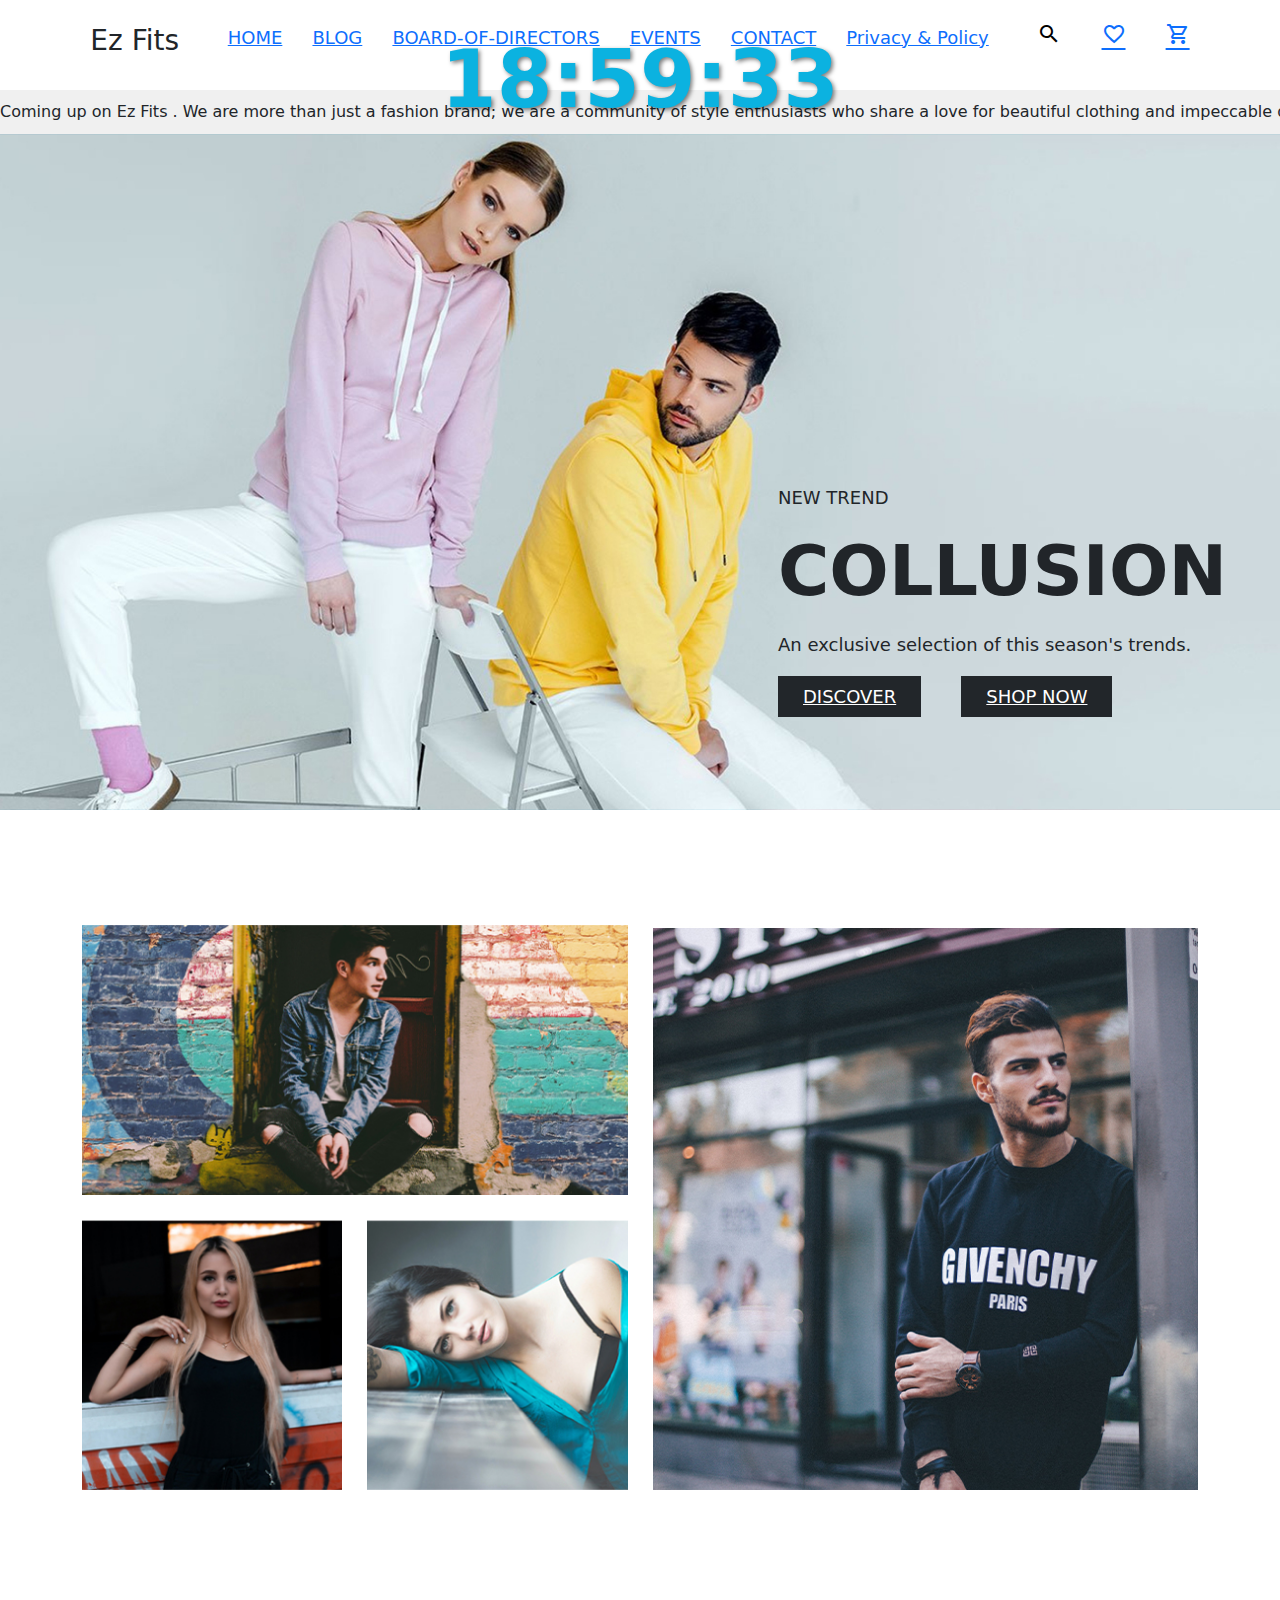
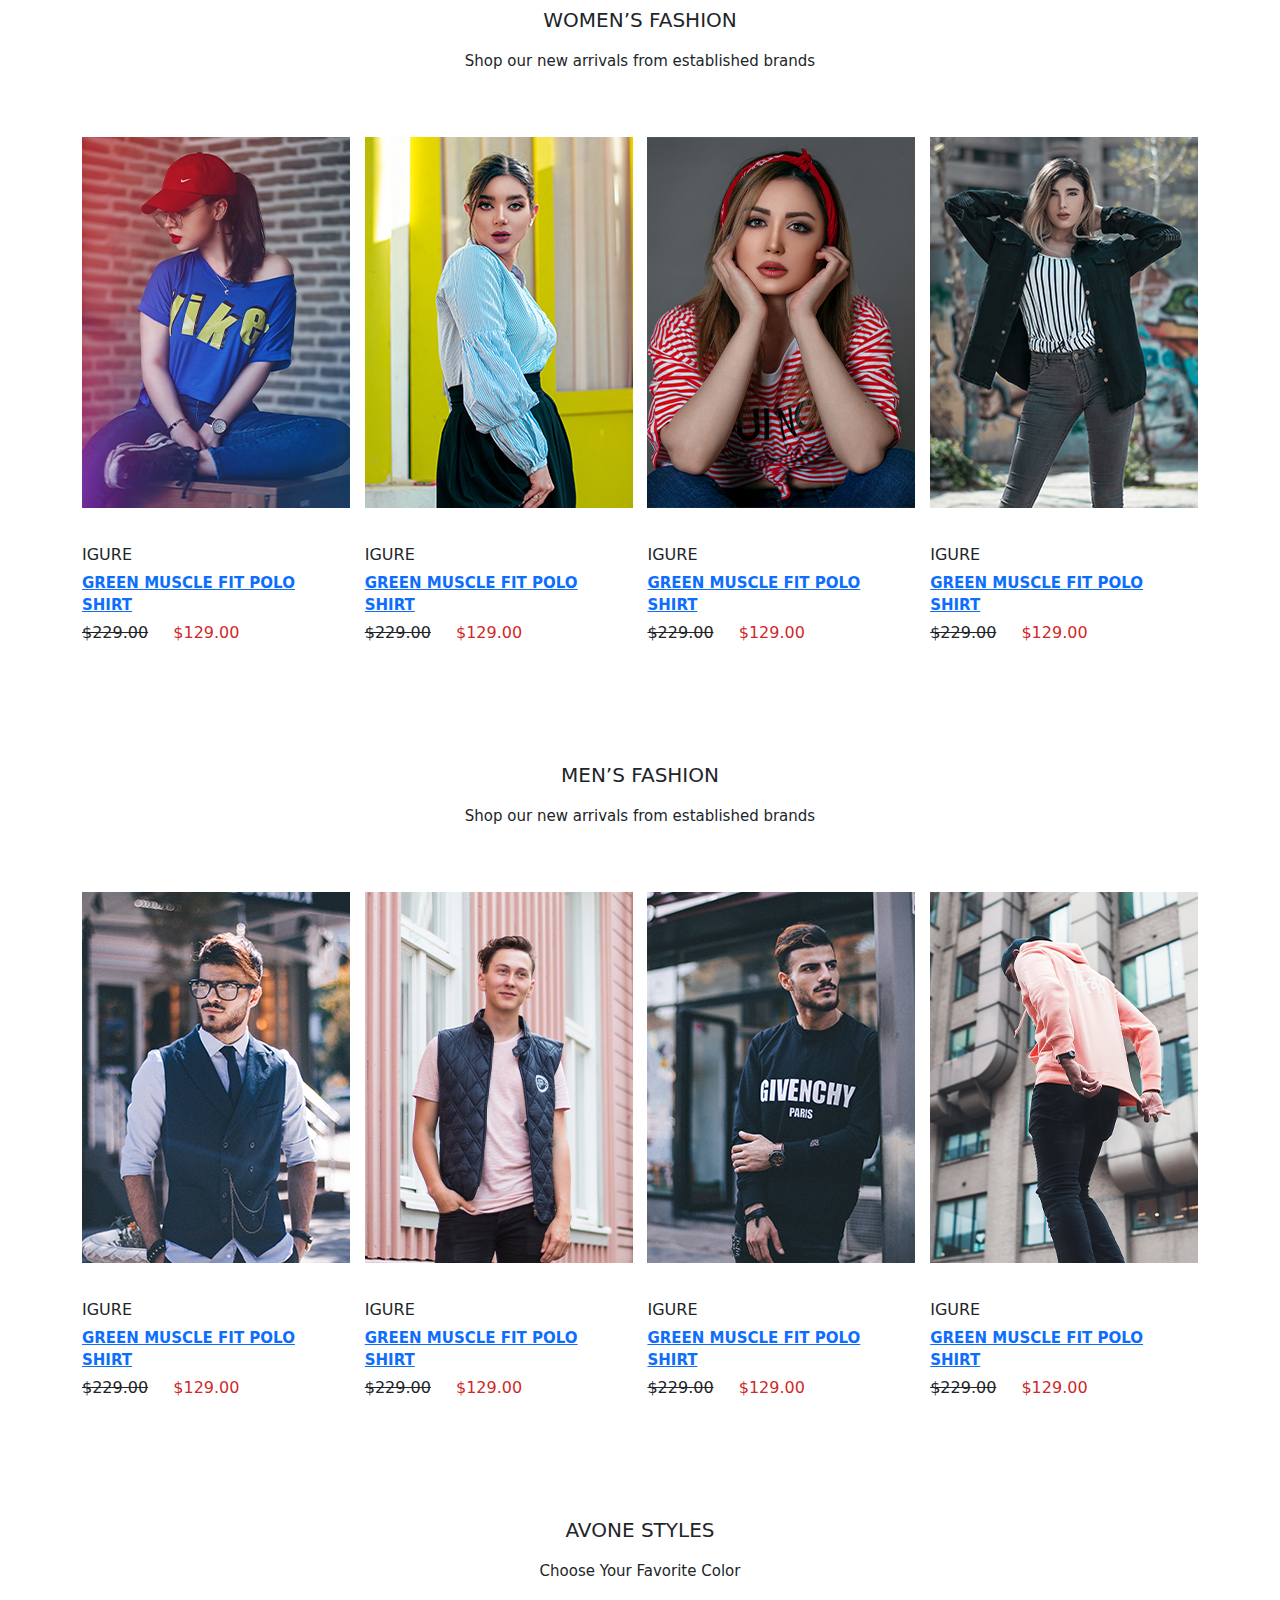
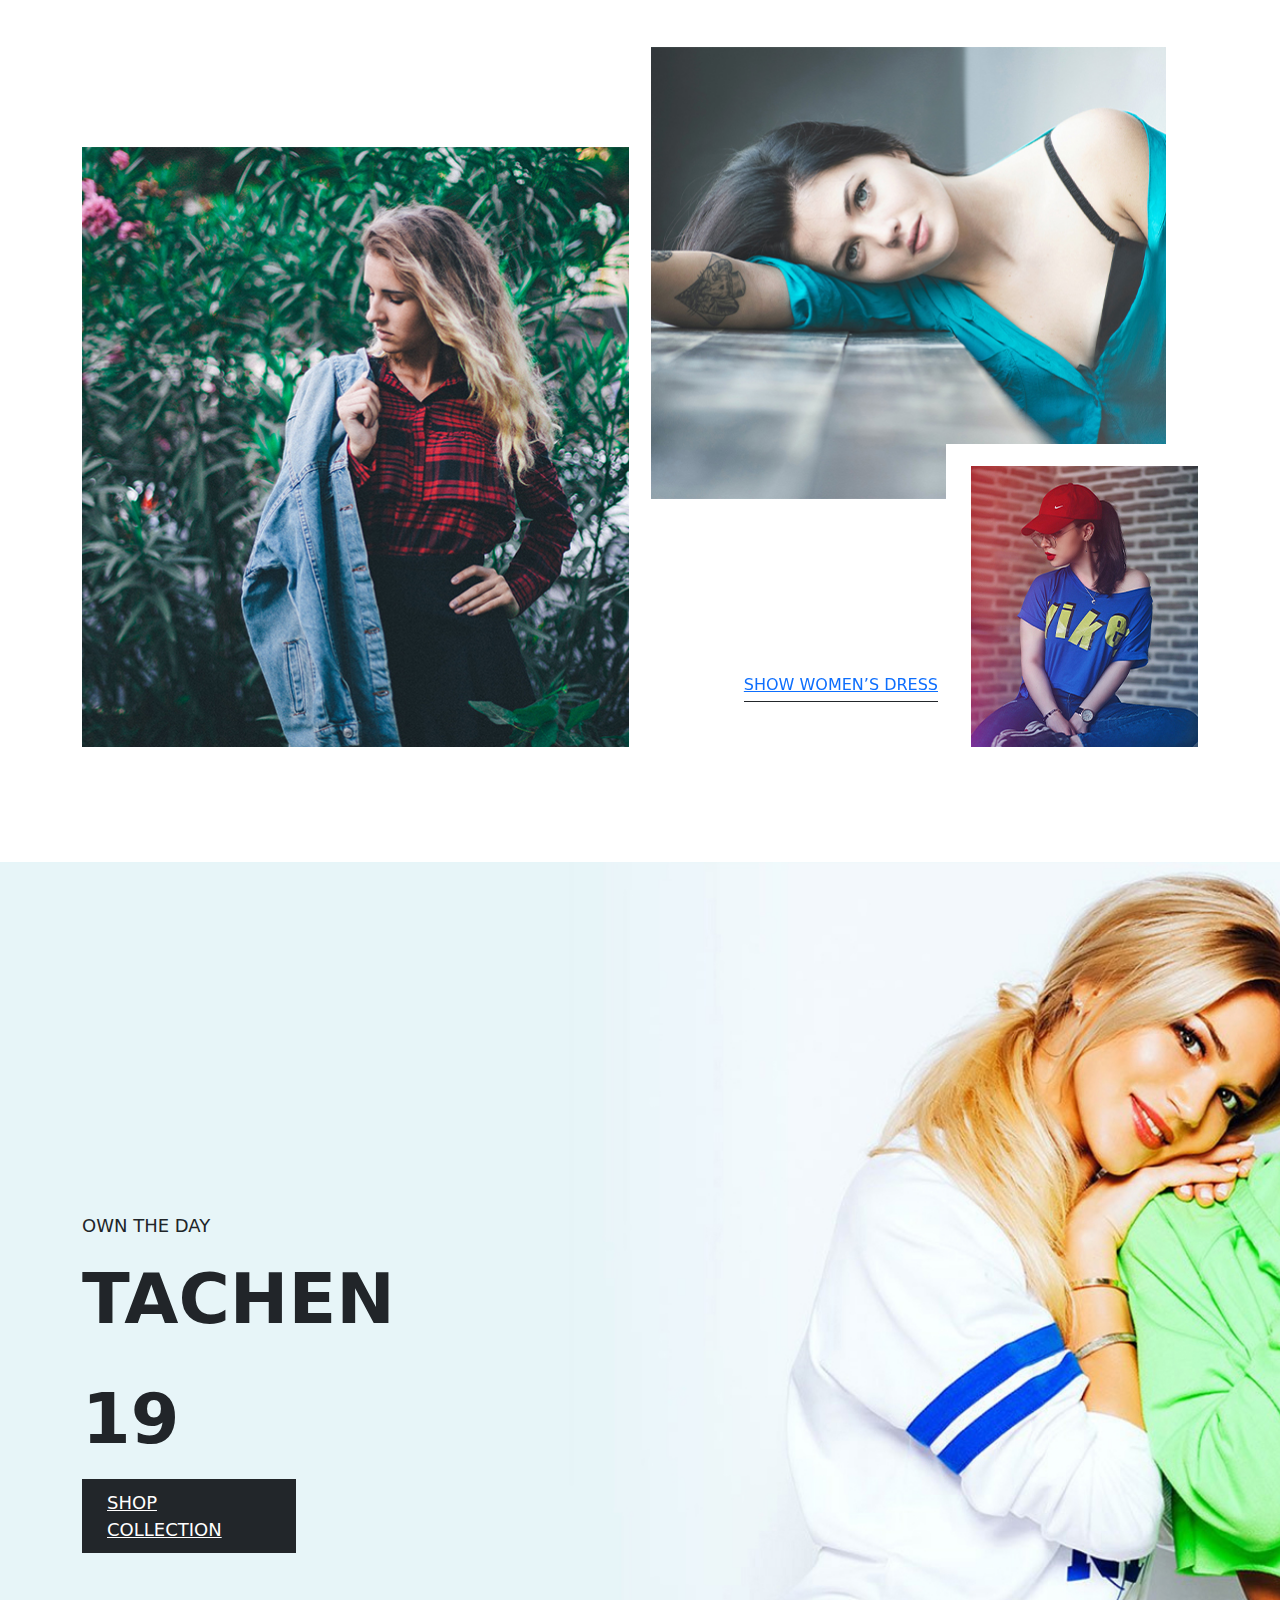
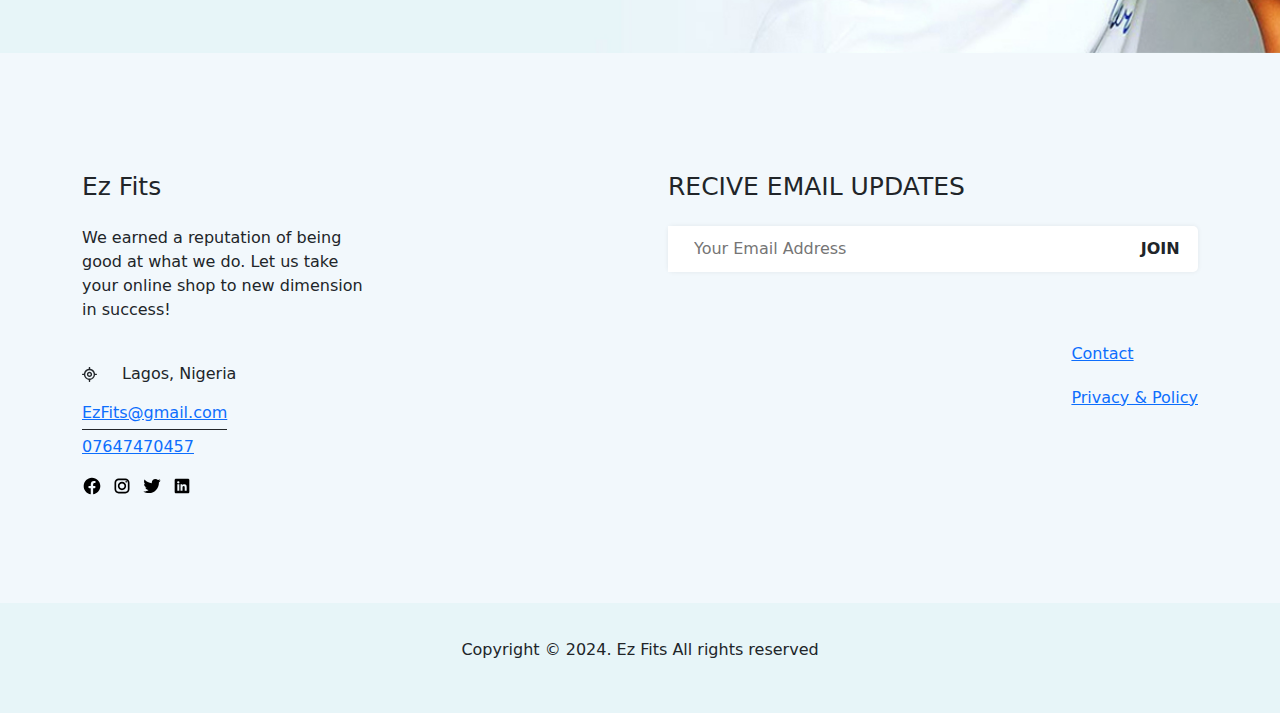
<file: index.html>
<!DOCTYPE html>
<html lang="en">
<head>
    <meta charset="UTF-8">
    <meta http-equiv="X-UA-Compatible" content="IE=edge">
    <meta name="viewport" content="width=device-width, initial-scale=1.0">
    <meta name="discription" content="Эта Website посвященный Design и моде!">
    <meta name="keywords" content="YOUR LOGO, COLLUSION, HOME, SHOP, LOOKBOOK, FEATURES, PAGES, BLOG"> 
    <title>Ez Fits</title>
    <!-- google fonts !-->
    <link rel="preconnect" href="https://fonts.googleapis.com">
    <link rel="preconnect" href="https://fonts.gstatic.com" crossorigin>
    <link href="https://fonts.googleapis.com/css2?family=Poppins:wght@300;400;500;600;700&display=swap" rel="stylesheet">
    <!--Добавляем иконки из google fonts, не забыть прописать в конце ссылки +Outline-->
    <link href="https://fonts.googleapis.com/icon?family=Material+Icons+Outlined"
      rel="stylesheet">
      <!--Подключаем css файл!-->
      <link rel="stylesheet" href="style.css">
      <!--Bootstrap-->
      <link href="https://cdn.jsdelivr.net/npm/bootstrap@5.3.3/dist/css/bootstrap.min.css" rel="stylesheet" integrity="sha384-QWTKZyjpPEjISv5WaRU9OFeRpok6YctnYmDr5pNlyT2bRjXh0JMhjY6hW+ALEwIH" crossorigin="anonymous">
    <script src="script.js" defer></script>
</head>
<body>
    <header>
        <div class="container">
            <div class="header">
                <h1 class="header__title">Ez Fits</h1>
                <nav class="header-nav">
                    <ul>
                        <li class="header-nav__item">
                            <a href="#">HOME</a>
                        </li>
                      
                        <li class="header-nav__item">
                            <a href="blog.html">BLOG</a>
                        </li>
                        <li class="header-nav__item">
                            <a href="board_of_directors.html">BOARD-OF-DIRECTORS</a>
                        </li>
                        <li class="header-nav__item">
                            <a href="events.html">EVENTS</a>
                        </li>
                        <li class="header-nav__item">
                            <a href="contact.html">CONTACT</a>
                        </li>
                        <li class="header-nav__item">
                            <a href="privacy.html">Privacy & Policy</a>
                        </li>
                    </ul>
                </nav>

                <div class="header-user">
                    <ul>
                        <li class="header-user__item">
                            <button class="material-icons-outlined">search</button>
                        </li>
                        <li class="header-user__item">
                            <a href="#" class="material-icons-outlined">favorite_border</a>
                        </li>
                        <li class="header-user__item">
                            <a href="#" class="material-icons-outlined">shopping_cart</a>
                        </li>
                    </ul>
                </div>
            </div>
        </div>
    </header>
    <main>

                <!--Marquese-->
                  <div class="marquee-container">
        <div class="marquee">
            Coming up on Ez Fits . We are more than just a fashion brand; we are a community of style enthusiasts who share a love for beautiful clothing and impeccable design.
        </div>
    </div>
    <!--End of Marquese-->
<!--Clock-->
<div class="clock" id="clock"></div>

<!--Clock-->

        <div class="banner-wrap">
            <div class="container"> 
                <div class="banner">
                    <span class="banner__text">NEW TREND</span>
                    <b class="banner__trend">COLLUSION</b>
                    <span class="banner__text">An exclusive selection of this season's trends.</span>
                    <div class="banner-link-wrap">
                        <a href="#" class="banner__link btn-primary">DISCOVER</a>
                        <a href="#" class="banner__link btn-primary">SHOP NOW</a>
                    </div>
                </div>
            </div>
        </div>
        <div class="section">
            <div class="container">
                <div class="category">
                    <a href="#" class="category__link">
                        <span class="category__name">CATAGORY NAME</span>
                    </a>
                    <a href="#" class="category__link">
                        <span class="category__name">CATAGORY NAME</span>
                    </a>
                    <a href="#" class="category__link">
                        <span class="category__name">CATAGORY NAME</span>
                    </a>
                    <a href="#" class="category__link">
                        <span class="category__name">CATAGORY NAME</span>
                    </a>

                </div>
            </div>
        </div>
        <div class="section">
            <div class="container">
                <h2 class="section__title">WOMEN’S FASHION</h2>
                <p class="section__subtitle">Shop our new arrivals from established brands</p>
                <div class="new-product-wrap">
                    <div class="new-product"> 
                        <img src="./images/Mask_Group_Gerl.jpg" class="new-product__img" alt="#">
                        <span class="new-product__brand">IGURE</span>
                        <a href="#" class="new-product__link">GREEN MUSCLE FIT POLO SHIRT</a>
                        <span class="new-product__price_old">$229.00</span>
                        <span class="new-product__price_new">$129.00</span>
                    </div>
                    <div class="new-product"> 
                        <img src="./images/Mask_Group_Girl1.jpg" class="new-product__img" alt="#">
                        <span class="new-product__brand">IGURE</span>
                        <a href="#" class="new-product__link">GREEN MUSCLE FIT POLO SHIRT</a>
                        <span class="new-product__price_old">$229.00</span>
                        <span class="new-product__price_new">$129.00</span>
                    </div>
                    <div class="new-product"> 
                        <img src="./images/Mask_Group_Girl2.jpg" class="new-product__img" alt="#">
                        <span class="new-product__brand">IGURE</span>
                        <a href="#" class="new-product__link">GREEN MUSCLE FIT POLO SHIRT</a>
                        <span class="new-product__price_old">$229.00</span>
                        <span class="new-product__price_new">$129.00</span>
                    </div>
                    <div class="new-product"> 
                        <img src="./images/Mask_Group_Gerl3.jpg" class="new-product__img" alt="#">
                        <span class="new-product__brand">IGURE</span>
                        <a href="#" class="new-product__link">GREEN MUSCLE FIT POLO SHIRT</a>
                        <span class="new-product__price_old">$229.00</span>
                        <span class="new-product__price_new">$129.00</span>
                    </div>
                </div>
            </div>
        </div>
        <div class="section">
            <div class="container">
                <h2 class="section__title">MEN’S FASHION</h2>
                <p class="section__subtitle">Shop our new arrivals from established brands</p>
                <div class="new-product-wrap">
                    <div class="new-product"> 
                        <img src="./images/men1.jpg" class="new-product__img" alt="#">
                        <span class="new-product__brand">IGURE</span>
                        <a href="#" class="new-product__link">GREEN MUSCLE FIT POLO SHIRT</a>
                        <span class="new-product__price_old">$229.00</span>
                        <span class="new-product__price_new">$129.00</span>
                    </div>
                    <div class="new-product"> 
                        <img src="./images/men2.jpg" class="new-product__img" alt="#">
                        <span class="new-product__brand">IGURE</span>
                        <a href="#" class="new-product__link">GREEN MUSCLE FIT POLO SHIRT</a>
                        <span class="new-product__price_old">$229.00</span>
                        <span class="new-product__price_new">$129.00</span>
                    </div>
                    <div class="new-product"> 
                        <img src="./images/smoll_men4.jpg" class="new-product__img" alt="#">
                        <span class="new-product__brand">IGURE</span>
                        <a href="#" class="new-product__link">GREEN MUSCLE FIT POLO SHIRT</a>
                        <span class="new-product__price_old">$229.00</span>
                        <span class="new-product__price_new">$129.00</span>
                    </div>
                    <div class="new-product"> 
                        <img src="./images/men3.jpg" class="new-product__img" alt="#">
                        <span class="new-product__brand">IGURE</span>
                        <a href="#" class="new-product__link">GREEN MUSCLE FIT POLO SHIRT</a>
                        <span class="new-product__price_old">$229.00</span>
                        <span class="new-product__price_new">$129.00</span>
                    </div>
                </div>
            </div>
        </div>
        <div class="section">
            <div class="container">
                <h2 class="section__title">AVONE STYLES</h2>
                <p class="section__subtitle">Choose Your Favorite Color</p>
                <div class="style">
                    <div class="style-left">
                        
                    </div>
                    <div class="style-right">
                        <a href="#" class="style__link">SHOW WOMEN’S DRESS</a>
                    </div>
                </div>
            </div>
        </div>
        <div class="banner-wrap collection-wrap">
            <div class="container"> 
                <div class="banner collection">
                    <span class="banner__text">OWN THE DAY</span>
                    <b class="banner__trend">TACHEN 19</b>
                    <a href="#" class="banner__link btn-primary">SHOP COLLECTION</a>
                </div>
            </div>
        </div>
    </main>
      <footer>
        <div>
            <div class="footer-main">
                <div class="container">
                    <div class="footer">
                        <div class="footer-left">
                            <h3 class="footer__title">Ez Fits</h3>
                            <p class="footer__text">We earned a reputation of being good at what we do.
                                Let us take your online shop to new dimension in success!</p>
                                <span class="footer__location">Lagos, Nigeria </span>
                                <a href="mailto:kawsarahmed0210@gmail.com" class="footer__email">EzFits@gmail.com</a>
                                <a href="tel:01647470457" class="footer__tel">07647470457</a>
                                <div class="social">
                                    <a href="#" class="social__link"><svg fill="#000000" xmlns="http://www.w3.org/2000/svg"  viewBox="0 0 24 24" width="24px" height="24px">    <path d="M11.666,2.005C6.62,2.17,2.374,6.251,2.025,11.288c-0.369,5.329,3.442,9.832,8.481,10.589V14.65H8.892 c-0.726,0-1.314-0.588-1.314-1.314v0c0-0.726,0.588-1.314,1.314-1.314h1.613v-1.749c0-2.896,1.411-4.167,3.818-4.167 c0.357,0,0.662,0.008,0.921,0.021c0.636,0.031,1.129,0.561,1.129,1.198v0c0,0.663-0.537,1.2-1.2,1.2h-0.442 c-1.022,0-1.379,0.969-1.379,2.061v1.437h1.87c0.591,0,1.043,0.527,0.953,1.111l-0.108,0.701c-0.073,0.47-0.477,0.817-0.953,0.817 h-1.762v7.247C18.235,21.236,22,17.062,22,12C22,6.366,17.341,1.821,11.666,2.005z"/></svg></a>
                                    <a href="#" class="social__link"><svg fill="#000000" xmlns="http://www.w3.org/2000/svg"  viewBox="0 0 24 24" width="24px" height="24px">    <path d="M 8 3 C 5.243 3 3 5.243 3 8 L 3 16 C 3 18.757 5.243 21 8 21 L 16 21 C 18.757 21 21 18.757 21 16 L 21 8 C 21 5.243 18.757 3 16 3 L 8 3 z M 8 5 L 16 5 C 17.654 5 19 6.346 19 8 L 19 16 C 19 17.654 17.654 19 16 19 L 8 19 C 6.346 19 5 17.654 5 16 L 5 8 C 5 6.346 6.346 5 8 5 z M 17 6 A 1 1 0 0 0 16 7 A 1 1 0 0 0 17 8 A 1 1 0 0 0 18 7 A 1 1 0 0 0 17 6 z M 12 7 C 9.243 7 7 9.243 7 12 C 7 14.757 9.243 17 12 17 C 14.757 17 17 14.757 17 12 C 17 9.243 14.757 7 12 7 z M 12 9 C 13.654 9 15 10.346 15 12 C 15 13.654 13.654 15 12 15 C 10.346 15 9 13.654 9 12 C 9 10.346 10.346 9 12 9 z"/></svg></a>
                                    <a href="#" class="social__link"><svg fill="#000000" xmlns="http://www.w3.org/2000/svg"  viewBox="0 0 30 30" width="30px" height="30px">    <path d="M28,6.937c-0.957,0.425-1.985,0.711-3.064,0.84c1.102-0.66,1.947-1.705,2.345-2.951c-1.03,0.611-2.172,1.055-3.388,1.295 c-0.973-1.037-2.359-1.685-3.893-1.685c-2.946,0-5.334,2.389-5.334,5.334c0,0.418,0.048,0.826,0.138,1.215 c-4.433-0.222-8.363-2.346-10.995-5.574C3.351,6.199,3.088,7.115,3.088,8.094c0,1.85,0.941,3.483,2.372,4.439 c-0.874-0.028-1.697-0.268-2.416-0.667c0,0.023,0,0.044,0,0.067c0,2.585,1.838,4.741,4.279,5.23 c-0.447,0.122-0.919,0.187-1.406,0.187c-0.343,0-0.678-0.034-1.003-0.095c0.679,2.119,2.649,3.662,4.983,3.705 c-1.825,1.431-4.125,2.284-6.625,2.284c-0.43,0-0.855-0.025-1.273-0.075c2.361,1.513,5.164,2.396,8.177,2.396 c9.812,0,15.176-8.128,15.176-15.177c0-0.231-0.005-0.461-0.015-0.69C26.38,8.945,27.285,8.006,28,6.937z"/></svg></a>
                                    <a href="#" class="social__link"><svg fill="#000000" xmlns="http://www.w3.org/2000/svg"  viewBox="0 0 30 30" width="30px" height="30px">    <path d="M24,4H6C4.895,4,4,4.895,4,6v18c0,1.105,0.895,2,2,2h18c1.105,0,2-0.895,2-2V6C26,4.895,25.105,4,24,4z M10.954,22h-2.95 v-9.492h2.95V22z M9.449,11.151c-0.951,0-1.72-0.771-1.72-1.72c0-0.949,0.77-1.719,1.72-1.719c0.948,0,1.719,0.771,1.719,1.719 C11.168,10.38,10.397,11.151,9.449,11.151z M22.004,22h-2.948v-4.616c0-1.101-0.02-2.517-1.533-2.517 c-1.535,0-1.771,1.199-1.771,2.437V22h-2.948v-9.492h2.83v1.297h0.04c0.394-0.746,1.356-1.533,2.791-1.533 c2.987,0,3.539,1.966,3.539,4.522V22z"/></svg></a>
                                </div>
                        </div>
                        <div class="footer-right">
                            <h3 class="footer__title">RECIVE EMAIL UPDATES</h3>
                            <form class="footer-form">
                                <input type="email" class="footer-form__input" placeholder="Your Email Address">
                                <button class="footer-form__btn">JOIN</button>
                            </form>
                            <nav class="footer-nav-wrap">
                                <div class="footer-nav"> 
                                      
                                </div>
                                <div class="footer-nav"> 
                                    
                                    <ul>
                                            <li class="footer-nav__item">
                                            <a href="#">Contact</a>
                                        </li>
                                      
                                        <li class="footer-nav__item">
                                            <a href="#">Privacy & Policy</a>
                                        </li>
                                    
                                    </ul>
                                </div>
                            
                            </nav>
                        </div>
                    </div>
                </div>
            </div>
            <div class="footer-copyright">
                <div class="container">
                    <p class="footer-copyright__text">Copyright &#169; 2024. Ez Fits All rights reserved</p>
                </div>
            </div>
        </div>
    </footer>
</body>
</html>
</file>
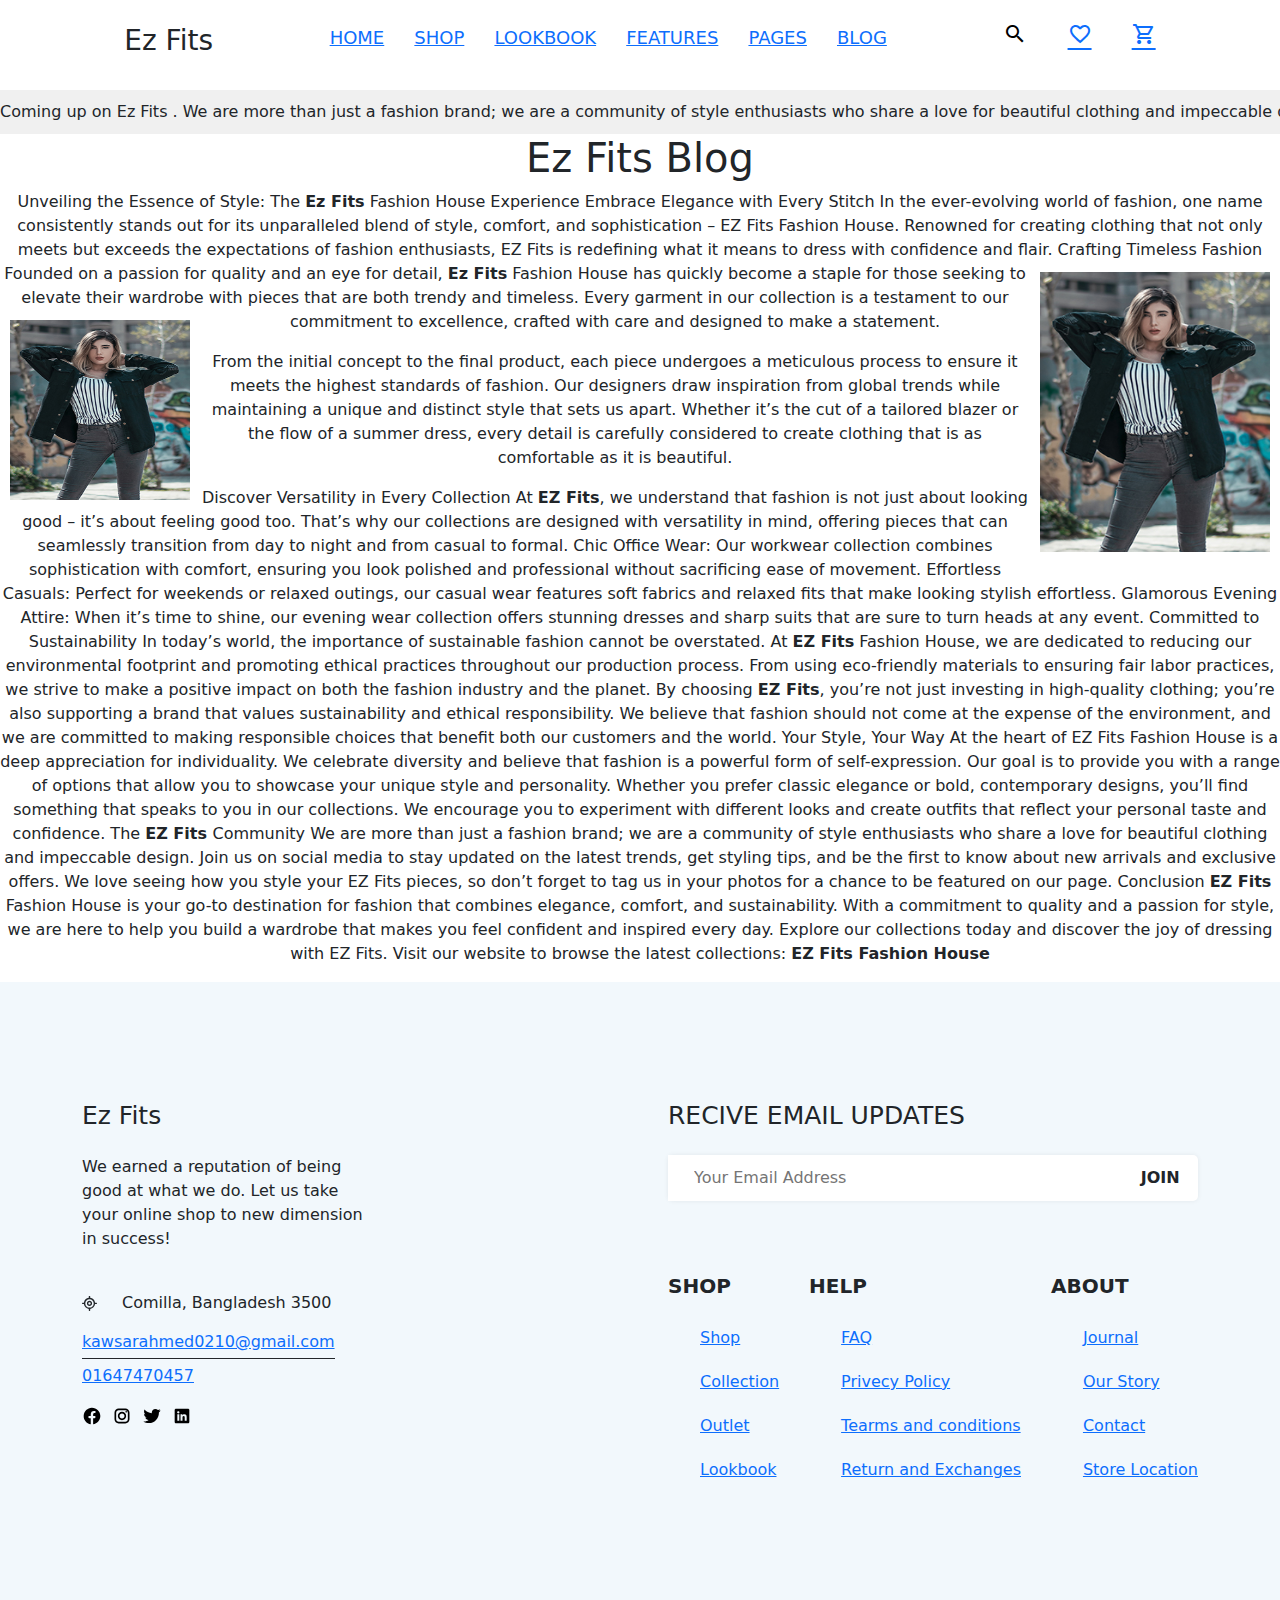
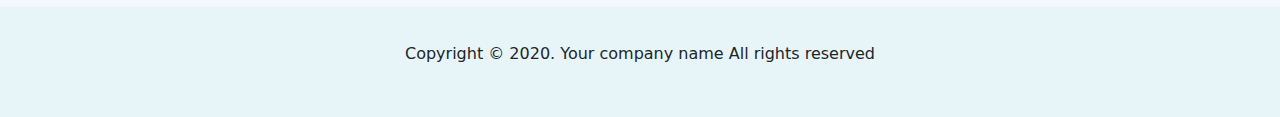
<file: blog.html>
<!DOCTYPE html>
<html lang="en">
<head>
    <meta charset="UTF-8">
    <meta http-equiv="X-UA-Compatible" content="IE=edge">
    <meta name="viewport" content="width=device-width, initial-scale=1.0">
    <meta name="discription" content="Эта Website посвященный Design и моде!">
    <meta name="keywords" content="YOUR LOGO, COLLUSION, HOME, SHOP, LOOKBOOK, FEATURES, PAGES, BLOG"> 
    <title>Blog</title>
    <!--Добавили из google fonts шрифты нужных размеров!-->
    <link rel="preconnect" href="https://fonts.googleapis.com">
    <link rel="preconnect" href="https://fonts.gstatic.com" crossorigin>
    <link href="https://fonts.googleapis.com/css2?family=Poppins:wght@300;400;500;600;700&display=swap" rel="stylesheet">
    <!--Добавляем иконки из google fonts, не забыть прописать в конце ссылки +Outline-->
    <link href="https://fonts.googleapis.com/icon?family=Material+Icons+Outlined"
      rel="stylesheet">
      <!--Подключаем css файл!-->
      <link rel="stylesheet" href="style.css">
        <!--Bootstrap-->
      <link href="https://cdn.jsdelivr.net/npm/bootstrap@5.3.3/dist/css/bootstrap.min.css" rel="stylesheet" integrity="sha384-QWTKZyjpPEjISv5WaRU9OFeRpok6YctnYmDr5pNlyT2bRjXh0JMhjY6hW+ALEwIH" crossorigin="anonymous">
</head>
<body>
 
    <header>
        <div class="container">
            <div class="header">
                <h1 class="header__title">Ez Fits </h1>
                <nav class="header-nav">
                    <ul>
                        <li class="header-nav__item">
                            <a href="index.html">HOME</a>
                        </li>
                        <li class="header-nav__item">
                            <a href="#">SHOP</a>
                        </li>
                        <li class="header-nav__item">
                            <a href="#">LOOKBOOK</a>
                        </li>
                        <li class="header-nav__item">
                            <a href="#">FEATURES</a>
                        </li>
                        <li class="header-nav__item">
                            <a href="#">PAGES</a>
                        </li>
                        <li class="header-nav__item">
                            <a href="#">BLOG</a>
                        </li>
                    </ul>
                </nav>
                <div class="header-user">
                    <ul>
                        <li class="header-user__item">
                            <button class="material-icons-outlined">search</button>
                        </li>
                        <li class="header-user__item">
                            <a href="#" class="material-icons-outlined">favorite_border</a>
                        </li>
                        <li class="header-user__item">
                            <a href="#" class="material-icons-outlined">shopping_cart</a>
                        </li>
                    </ul>
                </div>
            </div>
        </div>
    </header>
    
                <!--Marquese-->
                  <div class="marquee-container">
        <div class="marquee">
            Coming up on Ez Fits . We are more than just a fashion brand; we are a community of style enthusiasts who share a love for beautiful clothing and impeccable design.
        </div>
    </div>
    <!--End of Marquese-->
    <main>
        <h1 class="text-center m-10">Ez Fits Blog</h1>
   
<p class="text-center p-10">Unveiling the Essence of Style: 
    The <strong>Ez Fits</strong> Fashion House Experience
Embrace Elegance with Every Stitch
In the ever-evolving world of fashion, one name consistently stands out for its unparalleled blend of style, comfort, and sophistication – EZ Fits Fashion House. Renowned for creating clothing that not only meets but exceeds the expectations of fashion enthusiasts, EZ Fits is redefining what it means to dress with confidence and flair.
    <img src="./images/Mask_Group_Gerl3.jpg" width="250" height="300" class="blogimg1 image-fluid"  alt="img">
      Crafting Timeless Fashion
Founded on a passion for quality and an eye for detail, <strong>Ez Fits</strong>  Fashion House has quickly become a staple for those seeking to elevate their wardrobe with pieces that are both trendy and timeless. Every garment in our collection is a testament to our commitment to excellence, crafted with care and designed to make a statement.

    <img src="./images/Mask_Group_Gerl3.jpg" alt="img" width="200" height="200" class="blogimg2   image-fluid   " 
     
    >  
    </p>
    <p class="text-center p-10">
From the initial concept to the final product, each piece undergoes a meticulous process to ensure it meets the highest standards of fashion. Our designers draw inspiration from global trends while maintaining a unique and distinct style that sets us apart. Whether it’s the cut of a tailored blazer or the flow of a summer dress, every detail is carefully considered to create clothing that is as comfortable as it is beautiful.

      </p>

      <p class="text-center p-10">
        Discover Versatility in Every Collection
At <strong>EZ Fits</strong>, we understand that fashion is not just about looking good – it’s about feeling good too. That’s why our collections are designed with versatility in mind, offering pieces that can seamlessly transition from day to night and from casual to formal.

Chic Office Wear: Our workwear collection combines sophistication with comfort, ensuring you look polished and professional without sacrificing ease of movement.
Effortless Casuals: Perfect for weekends or relaxed outings, our casual wear features soft fabrics and relaxed fits that make looking stylish effortless.
Glamorous Evening Attire: When it’s time to shine, our evening wear collection offers stunning dresses and sharp suits that are sure to turn heads at any event.
Committed to Sustainability
In today’s world, the importance of sustainable fashion cannot be overstated. At <strong>EZ Fits</strong> Fashion House, we are dedicated to reducing our environmental footprint and promoting ethical practices throughout our production process. From using eco-friendly materials to ensuring fair labor practices, we strive to make a positive impact on both the fashion industry and the planet.

By choosing <strong>EZ Fits</strong>, you’re not just investing in high-quality clothing; you’re also supporting a brand that values sustainability and ethical responsibility. We believe that fashion should not come at the expense of the environment, and we are committed to making responsible choices that benefit both our customers and the world.

Your Style, Your Way
At the heart of EZ Fits Fashion House is a deep appreciation for individuality. We celebrate diversity and believe that fashion is a powerful form of self-expression. Our goal is to provide you with a range of options that allow you to showcase your unique style and personality.

Whether you prefer classic elegance or bold, contemporary designs, you’ll find something that speaks to you in our collections. We encourage you to experiment with different looks and create outfits that reflect your personal taste and confidence.

The <strong>EZ Fits </strong> Community
We are more than just a fashion brand; we are a community of style enthusiasts who share a love for beautiful clothing and impeccable design. Join us on social media to stay updated on the latest trends, get styling tips, and be the first to know about new arrivals and exclusive offers. We love seeing how you style your EZ Fits pieces, so don’t forget to tag us in your photos for a chance to be featured on our page.

Conclusion
<strong>EZ Fits </strong>Fashion House is your go-to destination for fashion that combines elegance, comfort, and sustainability. With a commitment to quality and a passion for style, we are here to help you build a wardrobe that makes you feel confident and inspired every day. Explore our collections today and discover the joy of dressing with EZ Fits.

Visit our website to browse the latest collections: <strong>EZ Fits Fashion House</strong>
      </p>

 
    

    </main>
    <footer>
        <div>
            <div class="footer-main">
                <div class="container">
                    <div class="footer">
                        <div class="footer-left">
                            <h3 class="footer__title">Ez Fits</h3>
                            <p class="footer__text">We earned a reputation of being good at what we do.
                                Let us take your online shop to new dimension in success!</p>
                                <span class="footer__location">Comilla, Bangladesh 3500</span>
                                <a href="mailto:kawsarahmed0210@gmail.com" class="footer__email">kawsarahmed0210@gmail.com</a>
                                <a href="tel:01647470457" class="footer__tel">01647470457</a>
                                <div class="social">
                                    <a href="#" class="social__link"><svg fill="#000000" xmlns="http://www.w3.org/2000/svg"  viewBox="0 0 24 24" width="24px" height="24px">    <path d="M11.666,2.005C6.62,2.17,2.374,6.251,2.025,11.288c-0.369,5.329,3.442,9.832,8.481,10.589V14.65H8.892 c-0.726,0-1.314-0.588-1.314-1.314v0c0-0.726,0.588-1.314,1.314-1.314h1.613v-1.749c0-2.896,1.411-4.167,3.818-4.167 c0.357,0,0.662,0.008,0.921,0.021c0.636,0.031,1.129,0.561,1.129,1.198v0c0,0.663-0.537,1.2-1.2,1.2h-0.442 c-1.022,0-1.379,0.969-1.379,2.061v1.437h1.87c0.591,0,1.043,0.527,0.953,1.111l-0.108,0.701c-0.073,0.47-0.477,0.817-0.953,0.817 h-1.762v7.247C18.235,21.236,22,17.062,22,12C22,6.366,17.341,1.821,11.666,2.005z"/></svg></a>
                                    <a href="#" class="social__link"><svg fill="#000000" xmlns="http://www.w3.org/2000/svg"  viewBox="0 0 24 24" width="24px" height="24px">    <path d="M 8 3 C 5.243 3 3 5.243 3 8 L 3 16 C 3 18.757 5.243 21 8 21 L 16 21 C 18.757 21 21 18.757 21 16 L 21 8 C 21 5.243 18.757 3 16 3 L 8 3 z M 8 5 L 16 5 C 17.654 5 19 6.346 19 8 L 19 16 C 19 17.654 17.654 19 16 19 L 8 19 C 6.346 19 5 17.654 5 16 L 5 8 C 5 6.346 6.346 5 8 5 z M 17 6 A 1 1 0 0 0 16 7 A 1 1 0 0 0 17 8 A 1 1 0 0 0 18 7 A 1 1 0 0 0 17 6 z M 12 7 C 9.243 7 7 9.243 7 12 C 7 14.757 9.243 17 12 17 C 14.757 17 17 14.757 17 12 C 17 9.243 14.757 7 12 7 z M 12 9 C 13.654 9 15 10.346 15 12 C 15 13.654 13.654 15 12 15 C 10.346 15 9 13.654 9 12 C 9 10.346 10.346 9 12 9 z"/></svg></a>
                                    <a href="#" class="social__link"><svg fill="#000000" xmlns="http://www.w3.org/2000/svg"  viewBox="0 0 30 30" width="30px" height="30px">    <path d="M28,6.937c-0.957,0.425-1.985,0.711-3.064,0.84c1.102-0.66,1.947-1.705,2.345-2.951c-1.03,0.611-2.172,1.055-3.388,1.295 c-0.973-1.037-2.359-1.685-3.893-1.685c-2.946,0-5.334,2.389-5.334,5.334c0,0.418,0.048,0.826,0.138,1.215 c-4.433-0.222-8.363-2.346-10.995-5.574C3.351,6.199,3.088,7.115,3.088,8.094c0,1.85,0.941,3.483,2.372,4.439 c-0.874-0.028-1.697-0.268-2.416-0.667c0,0.023,0,0.044,0,0.067c0,2.585,1.838,4.741,4.279,5.23 c-0.447,0.122-0.919,0.187-1.406,0.187c-0.343,0-0.678-0.034-1.003-0.095c0.679,2.119,2.649,3.662,4.983,3.705 c-1.825,1.431-4.125,2.284-6.625,2.284c-0.43,0-0.855-0.025-1.273-0.075c2.361,1.513,5.164,2.396,8.177,2.396 c9.812,0,15.176-8.128,15.176-15.177c0-0.231-0.005-0.461-0.015-0.69C26.38,8.945,27.285,8.006,28,6.937z"/></svg></a>
                                    <a href="#" class="social__link"><svg fill="#000000" xmlns="http://www.w3.org/2000/svg"  viewBox="0 0 30 30" width="30px" height="30px">    <path d="M24,4H6C4.895,4,4,4.895,4,6v18c0,1.105,0.895,2,2,2h18c1.105,0,2-0.895,2-2V6C26,4.895,25.105,4,24,4z M10.954,22h-2.95 v-9.492h2.95V22z M9.449,11.151c-0.951,0-1.72-0.771-1.72-1.72c0-0.949,0.77-1.719,1.72-1.719c0.948,0,1.719,0.771,1.719,1.719 C11.168,10.38,10.397,11.151,9.449,11.151z M22.004,22h-2.948v-4.616c0-1.101-0.02-2.517-1.533-2.517 c-1.535,0-1.771,1.199-1.771,2.437V22h-2.948v-9.492h2.83v1.297h0.04c0.394-0.746,1.356-1.533,2.791-1.533 c2.987,0,3.539,1.966,3.539,4.522V22z"/></svg></a>
                                </div>
                        </div>
                        <div class="footer-right">
                            <h3 class="footer__title">RECIVE EMAIL UPDATES</h3>
                            <form class="footer-form">
                                <input type="email" class="footer-form__input" placeholder="Your Email Address">
                                <button class="footer-form__btn">JOIN</button>
                            </form>
                            <nav class="footer-nav-wrap">
                                <div class="footer-nav"> 
                                        <h4 class="footer-nav__title">SHOP</h4>
                                    <ul>
                                        <li class="footer-nav__item">
                                            <a href="#">Shop</a>
                                        </li>
                                        <li class="footer-nav__item">
                                            <a href="#">Collection</a>
                                        </li>
                                        <li class="footer-nav__item">
                                            <a href="#">Outlet</a>
                                        </li>
                                        <li class="footer-nav__item">
                                            <a href="#">Lookbook</a>
                                        </li>
                                    </ul>
                                </div>
                                <div class="footer-nav"> 
                                    <h4 class="footer-nav__title">HELP</h4>
                                    <ul>
                                        <li class="footer-nav__item">
                                            <a href="#">FAQ</a>
                                        </li>
                                        <li class="footer-nav__item">
                                            <a href="#">Privecy Policy</a>
                                        </li>
                                        <li class="footer-nav__item">
                                            <a href="#">Tearms and conditions</a>
                                        </li>
                                        <li class="footer-nav__item">
                                            <a href="#">Return and Exchanges</a>
                                        </li>
                                    </ul>
                                </div>
                                <div class="footer-nav"> 
                                    <h4 class="footer-nav__title">ABOUT</h4>
                                    <ul>
                                        <li class="footer-nav__item">
                                            <a href="#">Journal</a>
                                        </li>
                                        <li class="footer-nav__item">
                                            <a href="#">Our Story</a>
                                        </li>
                                        <li class="footer-nav__item">
                                            <a href="#">Contact</a>
                                        </li>
                                        <li class="footer-nav__item">
                                            <a href="#">Store Location</a>
                                        </li>
                                    </ul>
                                </div>
                            </nav>
                        </div>
                    </div>
                </div>
            </div>
            <div class="footer-copyright">
                <div class="container">
                    <p class="footer-copyright__text">Copyright &#169; 2020. Your company name  All rights reserved</p>
                </div>
            </div>
        </div>
    </footer>
</body>
</html>
</file>
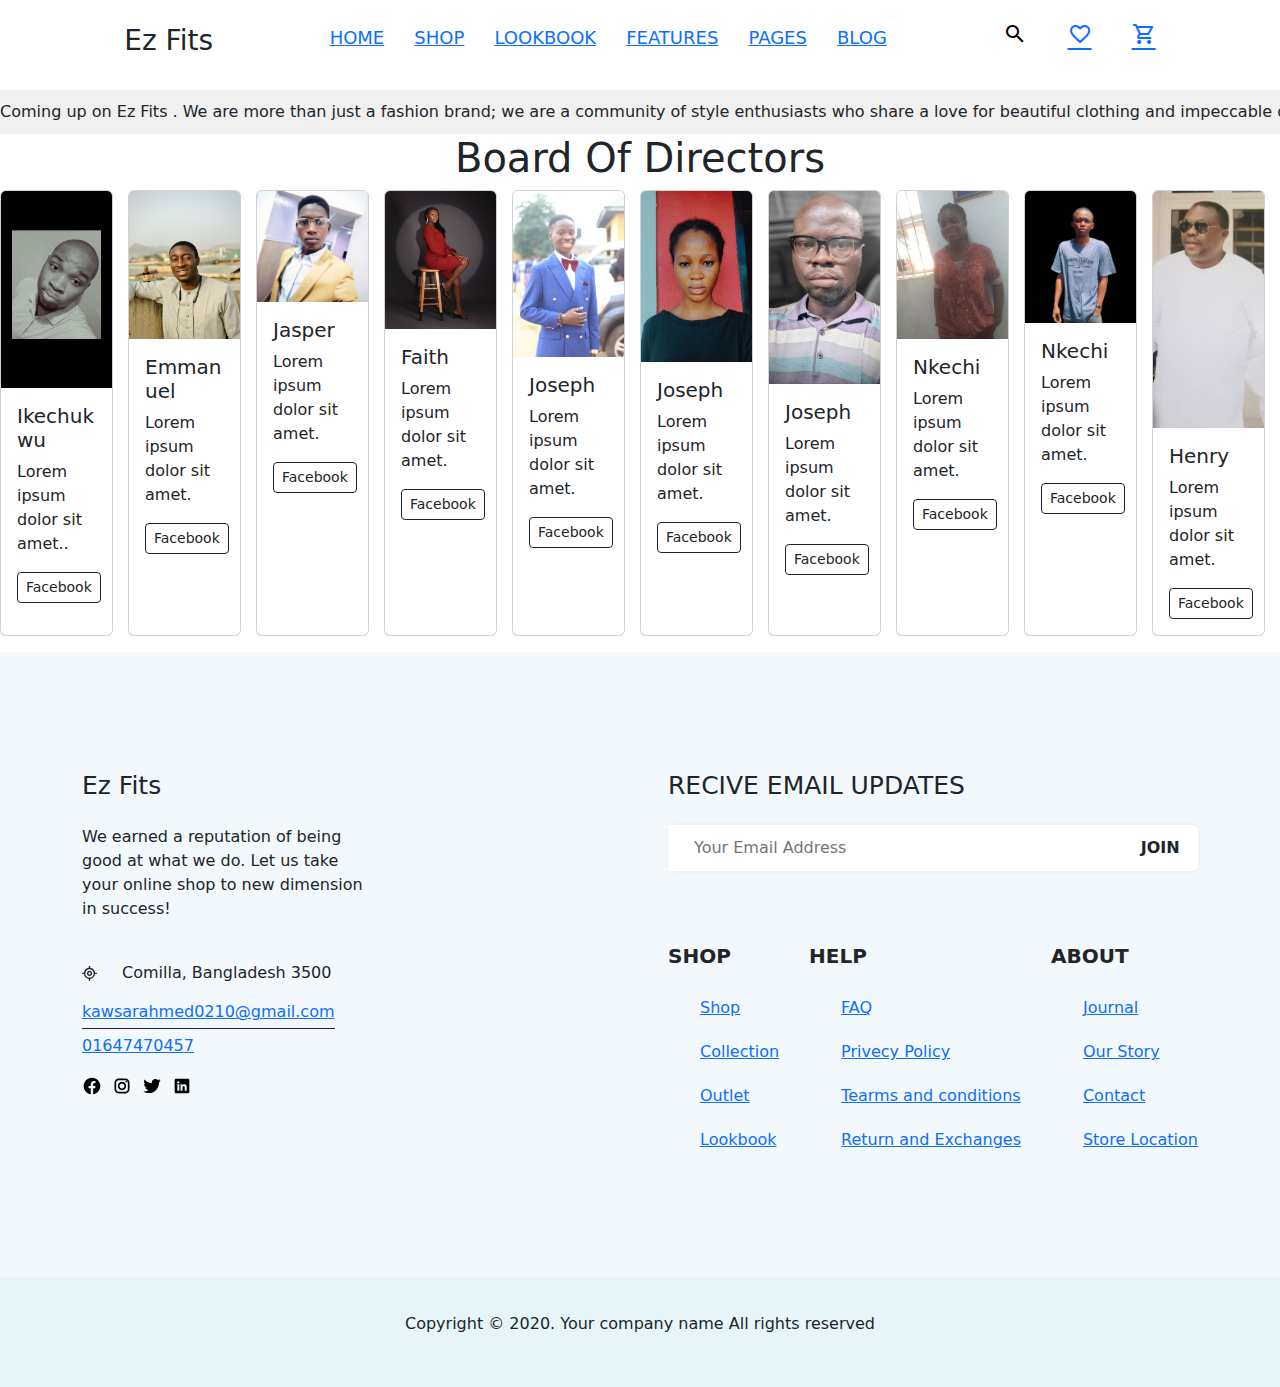
<file: board_of_directors.html>
<!DOCTYPE html>
<html lang="en">
<head>
    <meta charset="UTF-8">
    <meta http-equiv="X-UA-Compatible" content="IE=edge">
    <meta name="viewport" content="width=device-width, initial-scale=1.0">
    <meta name="discription" content="Эта Website посвященный Design и моде!">
    <meta name="keywords" content="YOUR LOGO, COLLUSION, HOME, SHOP, LOOKBOOK, FEATURES, PAGES, BLOG"> 
    <title>BOARD-OF-DIRECTORS</title>
    <!--Добавили из google fonts шрифты нужных размеров!-->
    <link rel="preconnect" href="https://fonts.googleapis.com">
    <link rel="preconnect" href="https://fonts.gstatic.com" crossorigin>
    <link href="https://fonts.googleapis.com/css2?family=Poppins:wght@300;400;500;600;700&display=swap" rel="stylesheet">
    <!--Добавляем иконки из google fonts, не забыть прописать в конце ссылки +Outline-->
    <link href="https://fonts.googleapis.com/icon?family=Material+Icons+Outlined"
      rel="stylesheet">
      <!--Подключаем css файл!-->
      <link rel="stylesheet" href="style.css">
        <!--Bootstrap-->
      <link href="https://cdn.jsdelivr.net/npm/bootstrap@5.3.3/dist/css/bootstrap.min.css" rel="stylesheet" integrity="sha384-QWTKZyjpPEjISv5WaRU9OFeRpok6YctnYmDr5pNlyT2bRjXh0JMhjY6hW+ALEwIH" crossorigin="anonymous">
</head>
<body>
 
    <header>
        <div class="container">
            <div class="header">
                <h1 class="header__title">Ez Fits</h1>
                <nav class="header-nav">
                    <ul>
                        <li class="header-nav__item">
                            <a href="index.html">HOME</a>
                        </li>
                        <li class="header-nav__item">
                            <a href="#">SHOP</a>
                        </li>
                        <li class="header-nav__item">
                            <a href="#">LOOKBOOK</a>
                        </li>
                        <li class="header-nav__item">
                            <a href="#">FEATURES</a>
                        </li>
                        <li class="header-nav__item">
                            <a href="#">PAGES</a>
                        </li>
                        <li class="header-nav__item">
                            <a href="#">BLOG</a>
                        </li>
                    </ul>
                </nav>
                <div class="header-user">
                    <ul>
                        <li class="header-user__item">
                            <button class="material-icons-outlined">search</button>
                        </li>
                        <li class="header-user__item">
                            <a href="#" class="material-icons-outlined">favorite_border</a>
                        </li>
                        <li class="header-user__item">
                            <a href="#" class="material-icons-outlined">shopping_cart</a>
                        </li>
                    </ul>
                </div>
            </div>
        </div>
    </header>
    
                <!--Marquese-->
                  <div class="marquee-container">
        <div class="marquee">
            Coming up on Ez Fits . We are more than just a fashion brand; we are a community of style enthusiasts who share a love for beautiful clothing and impeccable design.
        </div>
    </div>
    <!--End of Marquese-->
    <main>
        <h1 class="text-center m-10">Board Of Directors</h1>
    <div class="row mx-10 my-10 ">



      <div class="col-12 d-flex mx-10 my-10  ">
    <div class="card mb-3  " style="width: 18rem;">
  <img src="images/ezfits_board_of_directors/ez5.jpeg" class="card-img-top" alt="...">
  <div class="card-body">
    <h5 class="card-title">Ikechukwu</h5>
    <p class="card-text">Lorem ipsum dolor sit amet..</p>
    <a href="#" class="btn btn-outline-dark btn-sm">Facebook</a>
  </div>

</div>&nbsp;&nbsp;&nbsp;
<!--End of card1-->
<div class="card mb-3 " style="width: 18rem;">
  <img src="images/ezfits_board_of_directors/ez4.jpeg" class="card-img-top" alt="...">
  <div class="card-body">
    <h5 class="card-title">Emmanuel</h5>
    <p class="card-text">Lorem ipsum dolor sit amet.</p>
    <a href="#" class="btn btn-outline-dark btn-sm">Facebook</a>
  </div>
</div>&nbsp;&nbsp;&nbsp;
<!--End of card2-->
<div class="card mb-3 " style="width: 18rem;">
  <img src="images/ezfits_board_of_directors/ez1.jpeg" class="card-img-top" alt="...">
  <div class="card-body">
    <h5 class="card-title">Jasper</h5>
    <p class="card-text">Lorem ipsum dolor sit amet.</p>
    <a href="#" class="btn btn-outline-dark btn-sm">Facebook</a>
  </div>
</div>&nbsp;&nbsp;&nbsp;
<!--End of card3-->
<div class="card mb-3 " style="width: 18rem;">
  <img src="images/ezfits_board_of_directors/ez2.jpeg" class="card-img-top" alt="...">
  <div class="card-body">
    <h5 class="card-title">Faith</h5>
    <p class="card-text">Lorem ipsum dolor sit amet.</p>
    <a href="#" class="btn btn-outline-dark btn-sm">Facebook</a>
  </div>
 
</div>&nbsp;&nbsp;&nbsp;
 <!--End of card4-->
<div class="card mb-3 " style="width: 18rem;">
  <img src="images/ezfits_board_of_directors/ez3.jpeg" class="card-img-top" alt="...">
  <div class="card-body">
    <h5 class="card-title">Joseph</h5>
    <p class="card-text">Lorem ipsum dolor sit amet.</p>
    <a href="#" class="btn btn-outline-dark btn-sm">Facebook</a>
  </div>
</div>&nbsp;&nbsp;&nbsp;
 <!--End of card5-->
<div class="card mb-3 " style="width: 18rem;">
  <img src="images/ezfits_board_of_directors/ez13.jpeg" class="card-img-top" alt="...">
  <div class="card-body">
    <h5 class="card-title">Joseph</h5>
    <p class="card-text">Lorem ipsum dolor sit amet.</p>
    <a href="#" class="btn btn-outline-dark btn-sm">Facebook</a>
  </div>
</div>&nbsp;&nbsp;&nbsp;
 <!--End of card6-->
<div class="card mb-3 " style="width: 18rem;">
  <img src="images/ezfits_board_of_directors/ez12.jpeg" class="card-img-top" alt="...">
  <div class="card-body">
    <h5 class="card-title">Joseph</h5>
    <p class="card-text">Lorem ipsum dolor sit amet.</p>
    <a href="#" class="btn btn-outline-dark btn-sm">Facebook</a>
  </div>
</div>&nbsp;&nbsp;&nbsp;
 <!--End of card7-->
<div class="card mb-3 " style="width: 18rem;">
  <img src="images/ezfits_board_of_directors/ez9.jpeg" class="card-img-top" alt="...">
  <div class="card-body">
    <h5 class="card-title">Nkechi</h5>
    <p class="card-text">Lorem ipsum dolor sit amet.</p>
    <a href="#" class="btn btn-outline-dark btn-sm">Facebook</a>
  </div>
</div>&nbsp;&nbsp;&nbsp;
<div class="card mb-3 " style="width: 18rem;">
  <img src="images/ezfits_board_of_directors/ez11.jpeg" class="card-img-top" alt="...">
  <div class="card-body">
    <h5 class="card-title">Nkechi</h5>
    <p class="card-text">Lorem ipsum dolor sit amet.</p>
    <a href="#" class="btn btn-outline-dark btn-sm">Facebook</a>
  </div>
</div>&nbsp;&nbsp;&nbsp;
<div class="card mb-3 " style="width: 18rem;">
  <img src="images/ezfits_board_of_directors/big.jpeg" class="card-img-top" alt="...">
  <div class="card-body">
    <h5 class="card-title">Henry</h5>
    <p class="card-text">Lorem ipsum dolor sit amet.</p>
    <a href="#" class="btn btn-outline-dark btn-sm">Facebook</a>
  </div>
</div>&nbsp;&nbsp;&nbsp;
 <!--End of card8-->
  </div>

    </div>

    </main>
    <footer>
        <div>
            <div class="footer-main">
                <div class="container">
                    <div class="footer">
                        <div class="footer-left">
                            <h3 class="footer__title">Ez Fits</h3>
                            <p class="footer__text">We earned a reputation of being good at what we do.
                                Let us take your online shop to new dimension in success!</p>
                                <span class="footer__location">Comilla, Bangladesh 3500</span>
                                <a href="mailto:kawsarahmed0210@gmail.com" class="footer__email">kawsarahmed0210@gmail.com</a>
                                <a href="tel:01647470457" class="footer__tel">01647470457</a>
                                <div class="social">
                                    <a href="#" class="social__link"><svg fill="#000000" xmlns="http://www.w3.org/2000/svg"  viewBox="0 0 24 24" width="24px" height="24px">    <path d="M11.666,2.005C6.62,2.17,2.374,6.251,2.025,11.288c-0.369,5.329,3.442,9.832,8.481,10.589V14.65H8.892 c-0.726,0-1.314-0.588-1.314-1.314v0c0-0.726,0.588-1.314,1.314-1.314h1.613v-1.749c0-2.896,1.411-4.167,3.818-4.167 c0.357,0,0.662,0.008,0.921,0.021c0.636,0.031,1.129,0.561,1.129,1.198v0c0,0.663-0.537,1.2-1.2,1.2h-0.442 c-1.022,0-1.379,0.969-1.379,2.061v1.437h1.87c0.591,0,1.043,0.527,0.953,1.111l-0.108,0.701c-0.073,0.47-0.477,0.817-0.953,0.817 h-1.762v7.247C18.235,21.236,22,17.062,22,12C22,6.366,17.341,1.821,11.666,2.005z"/></svg></a>
                                    <a href="#" class="social__link"><svg fill="#000000" xmlns="http://www.w3.org/2000/svg"  viewBox="0 0 24 24" width="24px" height="24px">    <path d="M 8 3 C 5.243 3 3 5.243 3 8 L 3 16 C 3 18.757 5.243 21 8 21 L 16 21 C 18.757 21 21 18.757 21 16 L 21 8 C 21 5.243 18.757 3 16 3 L 8 3 z M 8 5 L 16 5 C 17.654 5 19 6.346 19 8 L 19 16 C 19 17.654 17.654 19 16 19 L 8 19 C 6.346 19 5 17.654 5 16 L 5 8 C 5 6.346 6.346 5 8 5 z M 17 6 A 1 1 0 0 0 16 7 A 1 1 0 0 0 17 8 A 1 1 0 0 0 18 7 A 1 1 0 0 0 17 6 z M 12 7 C 9.243 7 7 9.243 7 12 C 7 14.757 9.243 17 12 17 C 14.757 17 17 14.757 17 12 C 17 9.243 14.757 7 12 7 z M 12 9 C 13.654 9 15 10.346 15 12 C 15 13.654 13.654 15 12 15 C 10.346 15 9 13.654 9 12 C 9 10.346 10.346 9 12 9 z"/></svg></a>
                                    <a href="#" class="social__link"><svg fill="#000000" xmlns="http://www.w3.org/2000/svg"  viewBox="0 0 30 30" width="30px" height="30px">    <path d="M28,6.937c-0.957,0.425-1.985,0.711-3.064,0.84c1.102-0.66,1.947-1.705,2.345-2.951c-1.03,0.611-2.172,1.055-3.388,1.295 c-0.973-1.037-2.359-1.685-3.893-1.685c-2.946,0-5.334,2.389-5.334,5.334c0,0.418,0.048,0.826,0.138,1.215 c-4.433-0.222-8.363-2.346-10.995-5.574C3.351,6.199,3.088,7.115,3.088,8.094c0,1.85,0.941,3.483,2.372,4.439 c-0.874-0.028-1.697-0.268-2.416-0.667c0,0.023,0,0.044,0,0.067c0,2.585,1.838,4.741,4.279,5.23 c-0.447,0.122-0.919,0.187-1.406,0.187c-0.343,0-0.678-0.034-1.003-0.095c0.679,2.119,2.649,3.662,4.983,3.705 c-1.825,1.431-4.125,2.284-6.625,2.284c-0.43,0-0.855-0.025-1.273-0.075c2.361,1.513,5.164,2.396,8.177,2.396 c9.812,0,15.176-8.128,15.176-15.177c0-0.231-0.005-0.461-0.015-0.69C26.38,8.945,27.285,8.006,28,6.937z"/></svg></a>
                                    <a href="#" class="social__link"><svg fill="#000000" xmlns="http://www.w3.org/2000/svg"  viewBox="0 0 30 30" width="30px" height="30px">    <path d="M24,4H6C4.895,4,4,4.895,4,6v18c0,1.105,0.895,2,2,2h18c1.105,0,2-0.895,2-2V6C26,4.895,25.105,4,24,4z M10.954,22h-2.95 v-9.492h2.95V22z M9.449,11.151c-0.951,0-1.72-0.771-1.72-1.72c0-0.949,0.77-1.719,1.72-1.719c0.948,0,1.719,0.771,1.719,1.719 C11.168,10.38,10.397,11.151,9.449,11.151z M22.004,22h-2.948v-4.616c0-1.101-0.02-2.517-1.533-2.517 c-1.535,0-1.771,1.199-1.771,2.437V22h-2.948v-9.492h2.83v1.297h0.04c0.394-0.746,1.356-1.533,2.791-1.533 c2.987,0,3.539,1.966,3.539,4.522V22z"/></svg></a>
                                </div>
                        </div>
                        <div class="footer-right">
                            <h3 class="footer__title">RECIVE EMAIL UPDATES</h3>
                            <form class="footer-form">
                                <input type="email" class="footer-form__input" placeholder="Your Email Address">
                                <button class="footer-form__btn">JOIN</button>
                            </form>
                            <nav class="footer-nav-wrap">
                                <div class="footer-nav"> 
                                        <h4 class="footer-nav__title">SHOP</h4>
                                    <ul>
                                        <li class="footer-nav__item">
                                            <a href="#">Shop</a>
                                        </li>
                                        <li class="footer-nav__item">
                                            <a href="#">Collection</a>
                                        </li>
                                        <li class="footer-nav__item">
                                            <a href="#">Outlet</a>
                                        </li>
                                        <li class="footer-nav__item">
                                            <a href="#">Lookbook</a>
                                        </li>
                                    </ul>
                                </div>
                                <div class="footer-nav"> 
                                    <h4 class="footer-nav__title">HELP</h4>
                                    <ul>
                                        <li class="footer-nav__item">
                                            <a href="#">FAQ</a>
                                        </li>
                                        <li class="footer-nav__item">
                                            <a href="#">Privecy Policy</a>
                                        </li>
                                        <li class="footer-nav__item">
                                            <a href="#">Tearms and conditions</a>
                                        </li>
                                        <li class="footer-nav__item">
                                            <a href="#">Return and Exchanges</a>
                                        </li>
                                    </ul>
                                </div>
                                <div class="footer-nav"> 
                                    <h4 class="footer-nav__title">ABOUT</h4>
                                    <ul>
                                        <li class="footer-nav__item">
                                            <a href="#">Journal</a>
                                        </li>
                                        <li class="footer-nav__item">
                                            <a href="#">Our Story</a>
                                        </li>
                                        <li class="footer-nav__item">
                                            <a href="#">Contact</a>
                                        </li>
                                        <li class="footer-nav__item">
                                            <a href="#">Store Location</a>
                                        </li>
                                    </ul>
                                </div>
                            </nav>
                        </div>
                    </div>
                </div>
            </div>
            <div class="footer-copyright">
                <div class="container">
                    <p class="footer-copyright__text">Copyright &#169; 2020. Your company name  All rights reserved</p>
                </div>
            </div>
        </div>
    </footer>
</body>
</html>
</file>
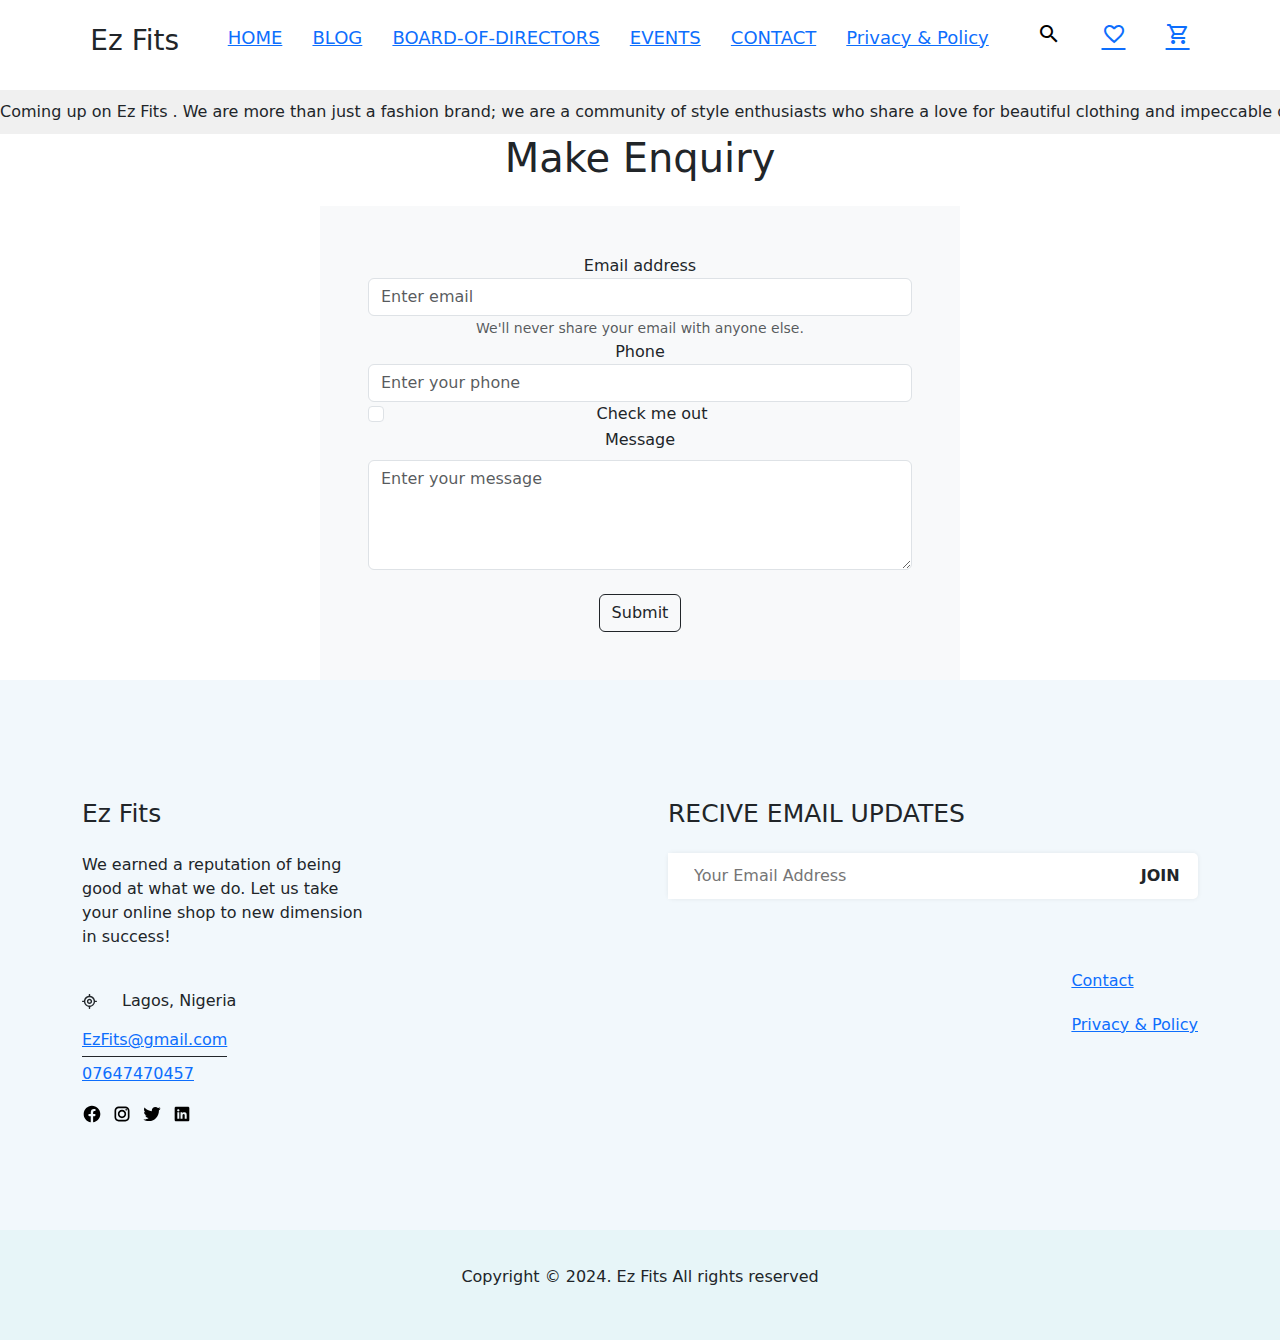
<file: contact.html>
<!DOCTYPE html>
<html lang="en">
<head>
    <meta charset="UTF-8">
    <meta http-equiv="X-UA-Compatible" content="IE=edge">
    <meta name="viewport" content="width=device-width, initial-scale=1.0">
    <meta name="discription" content="Эта Website посвященный Design и моде!">
    <meta name="keywords" content="YOUR LOGO, COLLUSION, HOME, SHOP, LOOKBOOK, FEATURES, PAGES, BLOG"> 
    <title>Blog</title>
    <!--Добавили из google fonts шрифты нужных размеров!-->
    <link rel="preconnect" href="https://fonts.googleapis.com">
    <link rel="preconnect" href="https://fonts.gstatic.com" crossorigin>
    <link href="https://fonts.googleapis.com/css2?family=Poppins:wght@300;400;500;600;700&display=swap" rel="stylesheet">
    <!--Добавляем иконки из google fonts, не забыть прописать в конце ссылки +Outline-->
    <link href="https://fonts.googleapis.com/icon?family=Material+Icons+Outlined"
      rel="stylesheet">
      <!--Подключаем css файл!-->
      <link rel="stylesheet" href="style.css">
        <!--Bootstrap-->
      <link href="https://cdn.jsdelivr.net/npm/bootstrap@5.3.3/dist/css/bootstrap.min.css" rel="stylesheet" integrity="sha384-QWTKZyjpPEjISv5WaRU9OFeRpok6YctnYmDr5pNlyT2bRjXh0JMhjY6hW+ALEwIH" crossorigin="anonymous">
</head>
<body>
 
     <header>
        <div class="container">
            <div class="header">
                <h1 class="header__title">Ez Fits</h1>
                <nav class="header-nav">
                    <ul>
                        <li class="header-nav__item">
                            <a href="index.html">HOME</a>
                        </li>
                      
                        <li class="header-nav__item">
                            <a href="blog.html">BLOG</a>
                        </li>
                        <li class="header-nav__item">
                            <a href="board_of_directors.html">BOARD-OF-DIRECTORS</a>
                        </li>
                        <li class="header-nav__item">
                            <a href="events.html">EVENTS</a>
                        </li>
                        <li class="header-nav__item">
                            <a href="contact.html">CONTACT</a>
                        </li>
                        <li class="header-nav__item">
                            <a href="privacy.html">Privacy & Policy</a>
                        </li>
                    </ul>
                </nav>

                <div class="header-user">
                    <ul>
                        <li class="header-user__item">
                            <button class="material-icons-outlined">search</button>
                        </li>
                        <li class="header-user__item">
                            <a href="#" class="material-icons-outlined">favorite_border</a>
                        </li>
                        <li class="header-user__item">
                            <a href="#" class="material-icons-outlined">shopping_cart</a>
                        </li>
                    </ul>
                </div>
            </div>
        </div>
    </header>
    
                <!--Marquese-->
                  <div class="marquee-container">
        <div class="marquee">
            Coming up on Ez Fits . We are more than just a fashion brand; we are a community of style enthusiasts who share a love for beautiful clothing and impeccable design.
        </div>
    </div>
    <!--End of Marquese-->
    <main>
        <h1 class="text-center m-10">Make Enquiry</h1>
   <!--Contact form-->
<form action="index.html" method="post" class="contact-form text-center mt-4 bg-light p-5">
  <div class="form-group">
    <label for="exampleInputEmail1">Email address</label>
    <input type="email" class="form-control" id="exampleInputEmail1" name="email"    aria-describedby="emailHelp" placeholder="Enter email">
    <small id="emailHelp" class="form-text text-muted">We'll never share your email with anyone else.</small>
  </div>
  <div class="form-group">
    <label for="exampleInputPhone1">Phone</label>
    <input type="phone" class="form-control" name="phone"     id="exampleInputPhone1" placeholder="Enter your phone">
  </div>
  <div class="form-group form-check">
    <input type="checkbox" class="form-check-input" name="check"    id="exampleCheck1">
    <label class="form-check-label" for="exampleCheck1">Check me out</label>
  </div>
  <div  class="form-group ">
    <label class="form-label" for="textAreaExample1">Message</label>
  <textarea class="form-control" id="textAreaExample1" name="message"     placeholder="Enter your message"      rows="4"></textarea>
  
</div>
  <button type="submit" class="btn btn-outline-dark mt-4">Submit</button>
</form>
 <!--Contact form end-->
    

    </main>
    <footer>
        <div>
            <div class="footer-main">
                <div class="container">
                    <div class="footer">
                        <div class="footer-left">
                            <h3 class="footer__title">Ez Fits</h3>
                            <p class="footer__text">We earned a reputation of being good at what we do.
                                Let us take your online shop to new dimension in success!</p>
                                <span class="footer__location">Lagos, Nigeria </span>
                                <a href="mailto:kawsarahmed0210@gmail.com" class="footer__email">EzFits@gmail.com</a>
                                <a href="tel:01647470457" class="footer__tel">07647470457</a>
                                <div class="social">
                                    <a href="#" class="social__link"><svg fill="#000000" xmlns="http://www.w3.org/2000/svg"  viewBox="0 0 24 24" width="24px" height="24px">    <path d="M11.666,2.005C6.62,2.17,2.374,6.251,2.025,11.288c-0.369,5.329,3.442,9.832,8.481,10.589V14.65H8.892 c-0.726,0-1.314-0.588-1.314-1.314v0c0-0.726,0.588-1.314,1.314-1.314h1.613v-1.749c0-2.896,1.411-4.167,3.818-4.167 c0.357,0,0.662,0.008,0.921,0.021c0.636,0.031,1.129,0.561,1.129,1.198v0c0,0.663-0.537,1.2-1.2,1.2h-0.442 c-1.022,0-1.379,0.969-1.379,2.061v1.437h1.87c0.591,0,1.043,0.527,0.953,1.111l-0.108,0.701c-0.073,0.47-0.477,0.817-0.953,0.817 h-1.762v7.247C18.235,21.236,22,17.062,22,12C22,6.366,17.341,1.821,11.666,2.005z"/></svg></a>
                                    <a href="#" class="social__link"><svg fill="#000000" xmlns="http://www.w3.org/2000/svg"  viewBox="0 0 24 24" width="24px" height="24px">    <path d="M 8 3 C 5.243 3 3 5.243 3 8 L 3 16 C 3 18.757 5.243 21 8 21 L 16 21 C 18.757 21 21 18.757 21 16 L 21 8 C 21 5.243 18.757 3 16 3 L 8 3 z M 8 5 L 16 5 C 17.654 5 19 6.346 19 8 L 19 16 C 19 17.654 17.654 19 16 19 L 8 19 C 6.346 19 5 17.654 5 16 L 5 8 C 5 6.346 6.346 5 8 5 z M 17 6 A 1 1 0 0 0 16 7 A 1 1 0 0 0 17 8 A 1 1 0 0 0 18 7 A 1 1 0 0 0 17 6 z M 12 7 C 9.243 7 7 9.243 7 12 C 7 14.757 9.243 17 12 17 C 14.757 17 17 14.757 17 12 C 17 9.243 14.757 7 12 7 z M 12 9 C 13.654 9 15 10.346 15 12 C 15 13.654 13.654 15 12 15 C 10.346 15 9 13.654 9 12 C 9 10.346 10.346 9 12 9 z"/></svg></a>
                                    <a href="#" class="social__link"><svg fill="#000000" xmlns="http://www.w3.org/2000/svg"  viewBox="0 0 30 30" width="30px" height="30px">    <path d="M28,6.937c-0.957,0.425-1.985,0.711-3.064,0.84c1.102-0.66,1.947-1.705,2.345-2.951c-1.03,0.611-2.172,1.055-3.388,1.295 c-0.973-1.037-2.359-1.685-3.893-1.685c-2.946,0-5.334,2.389-5.334,5.334c0,0.418,0.048,0.826,0.138,1.215 c-4.433-0.222-8.363-2.346-10.995-5.574C3.351,6.199,3.088,7.115,3.088,8.094c0,1.85,0.941,3.483,2.372,4.439 c-0.874-0.028-1.697-0.268-2.416-0.667c0,0.023,0,0.044,0,0.067c0,2.585,1.838,4.741,4.279,5.23 c-0.447,0.122-0.919,0.187-1.406,0.187c-0.343,0-0.678-0.034-1.003-0.095c0.679,2.119,2.649,3.662,4.983,3.705 c-1.825,1.431-4.125,2.284-6.625,2.284c-0.43,0-0.855-0.025-1.273-0.075c2.361,1.513,5.164,2.396,8.177,2.396 c9.812,0,15.176-8.128,15.176-15.177c0-0.231-0.005-0.461-0.015-0.69C26.38,8.945,27.285,8.006,28,6.937z"/></svg></a>
                                    <a href="#" class="social__link"><svg fill="#000000" xmlns="http://www.w3.org/2000/svg"  viewBox="0 0 30 30" width="30px" height="30px">    <path d="M24,4H6C4.895,4,4,4.895,4,6v18c0,1.105,0.895,2,2,2h18c1.105,0,2-0.895,2-2V6C26,4.895,25.105,4,24,4z M10.954,22h-2.95 v-9.492h2.95V22z M9.449,11.151c-0.951,0-1.72-0.771-1.72-1.72c0-0.949,0.77-1.719,1.72-1.719c0.948,0,1.719,0.771,1.719,1.719 C11.168,10.38,10.397,11.151,9.449,11.151z M22.004,22h-2.948v-4.616c0-1.101-0.02-2.517-1.533-2.517 c-1.535,0-1.771,1.199-1.771,2.437V22h-2.948v-9.492h2.83v1.297h0.04c0.394-0.746,1.356-1.533,2.791-1.533 c2.987,0,3.539,1.966,3.539,4.522V22z"/></svg></a>
                                </div>
                        </div>
                        <div class="footer-right">
                            <h3 class="footer__title">RECIVE EMAIL UPDATES</h3>
                            <form class="footer-form">
                                <input type="email" class="footer-form__input" placeholder="Your Email Address">
                                <button class="footer-form__btn">JOIN</button>
                            </form>
                            <nav class="footer-nav-wrap">
                                <div class="footer-nav"> 
                                      
                                </div>
                                <div class="footer-nav"> 
                                    
                                    <ul>
                                            <li class="footer-nav__item">
                                            <a href="#">Contact</a>
                                        </li>
                                      
                                        <li class="footer-nav__item">
                                            <a href="#">Privacy & Policy</a>
                                        </li>
                                    
                                    </ul>
                                </div>
                            
                            </nav>
                        </div>
                    </div>
                </div>
            </div>
            <div class="footer-copyright">
                <div class="container">
                    <p class="footer-copyright__text">Copyright &#169; 2024. Ez Fits All rights reserved</p>
                </div>
            </div>
        </div>
    </footer>
</body>
</html>
</file>
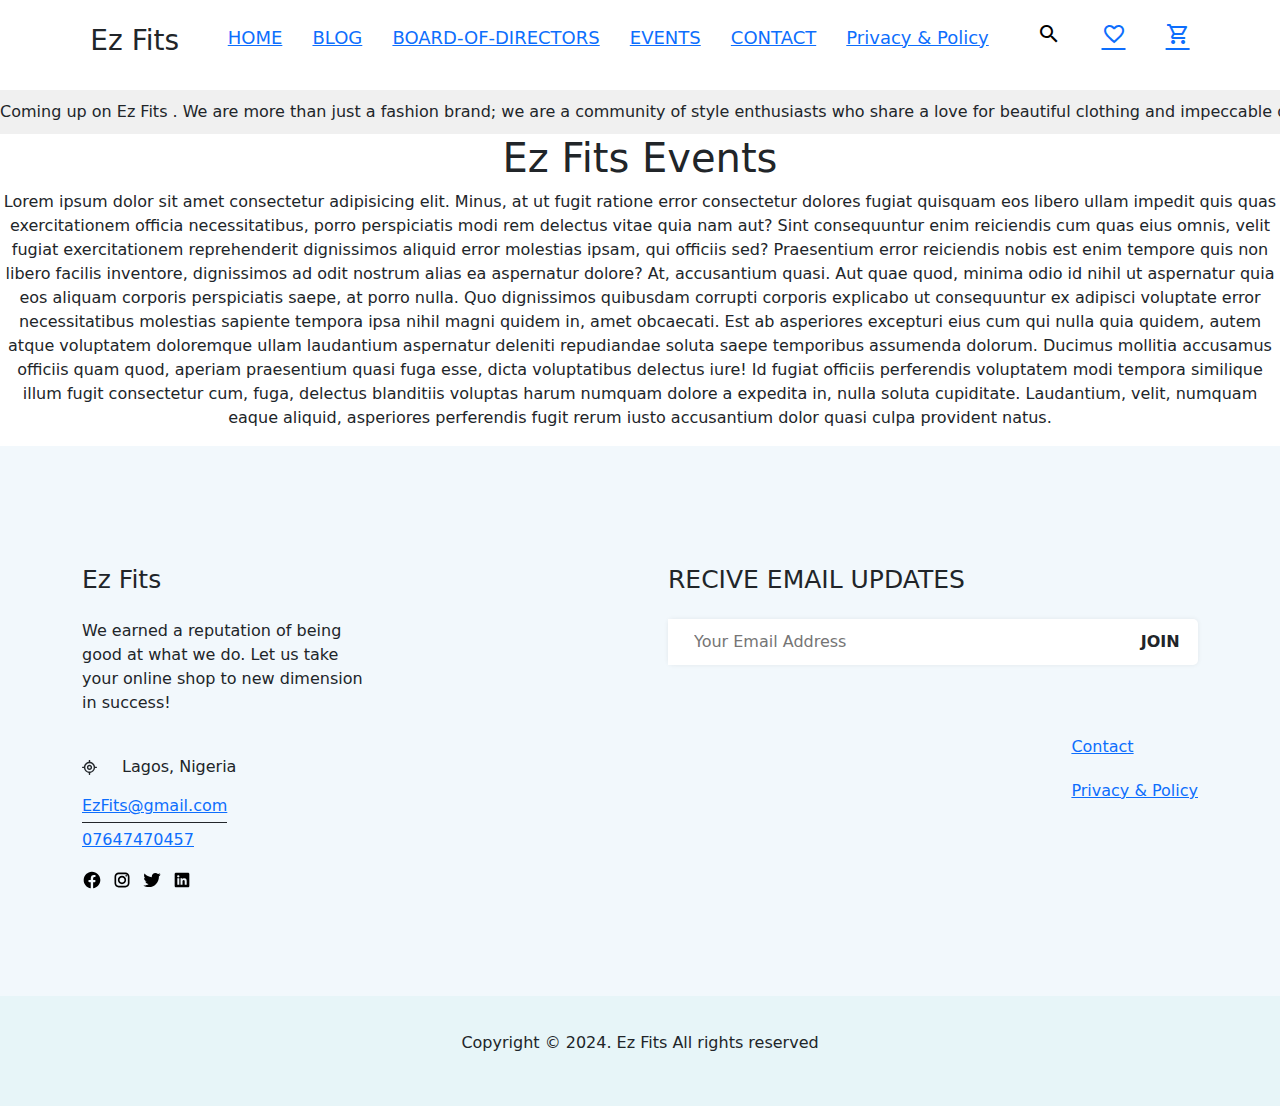
<file: events.html>
<!DOCTYPE html>
<html lang="en">
<head>
    <meta charset="UTF-8">
    <meta http-equiv="X-UA-Compatible" content="IE=edge">
    <meta name="viewport" content="width=device-width, initial-scale=1.0">
    <meta name="discription" content="Эта Website посвященный Design и моде!">
    <meta name="keywords" content="YOUR LOGO, COLLUSION, HOME, SHOP, LOOKBOOK, FEATURES, PAGES, BLOG"> 
    <title>Blog</title>
    <!--Добавили из google fonts шрифты нужных размеров!-->
    <link rel="preconnect" href="https://fonts.googleapis.com">
    <link rel="preconnect" href="https://fonts.gstatic.com" crossorigin>
    <link href="https://fonts.googleapis.com/css2?family=Poppins:wght@300;400;500;600;700&display=swap" rel="stylesheet">
    <!--Добавляем иконки из google fonts, не забыть прописать в конце ссылки +Outline-->
    <link href="https://fonts.googleapis.com/icon?family=Material+Icons+Outlined"
      rel="stylesheet">
      <!--Подключаем css файл!-->
      <link rel="stylesheet" href="style.css">
        <!--Bootstrap-->
      <link href="https://cdn.jsdelivr.net/npm/bootstrap@5.3.3/dist/css/bootstrap.min.css" rel="stylesheet" integrity="sha384-QWTKZyjpPEjISv5WaRU9OFeRpok6YctnYmDr5pNlyT2bRjXh0JMhjY6hW+ALEwIH" crossorigin="anonymous">
</head>
<body>
 
     <header>
        <div class="container">
            <div class="header">
                <h1 class="header__title">Ez Fits</h1>
                <nav class="header-nav">
                    <ul>
                        <li class="header-nav__item">
                            <a href="index.html">HOME</a>
                        </li>
                      
                        <li class="header-nav__item">
                            <a href="blog.html">BLOG</a>
                        </li>
                        <li class="header-nav__item">
                            <a href="board_of_directors.html">BOARD-OF-DIRECTORS</a>
                        </li>
                        <li class="header-nav__item">
                            <a href="events.html">EVENTS</a>
                        </li>
                        <li class="header-nav__item">
                            <a href="contact.html">CONTACT</a>
                        </li>
                        <li class="header-nav__item">
                            <a href="privacy.html">Privacy & Policy</a>
                        </li>
                    </ul>
                </nav>

                <div class="header-user">
                    <ul>
                        <li class="header-user__item">
                            <button class="material-icons-outlined">search</button>
                        </li>
                        <li class="header-user__item">
                            <a href="#" class="material-icons-outlined">favorite_border</a>
                        </li>
                        <li class="header-user__item">
                            <a href="#" class="material-icons-outlined">shopping_cart</a>
                        </li>
                    </ul>
                </div>
            </div>
        </div>
    </header>
    
                <!--Marquese-->
                  <div class="marquee-container">
        <div class="marquee">
            Coming up on Ez Fits . We are more than just a fashion brand; we are a community of style enthusiasts who share a love for beautiful clothing and impeccable design.
        </div>
    </div>
    <!--End of Marquese-->
    <main>
        <h1 class="text-center m-10">Ez Fits Events</h1>
        <p class="text-center">Lorem ipsum dolor sit amet consectetur adipisicing elit. Minus, at ut fugit ratione error consectetur dolores fugiat quisquam eos libero ullam impedit quis quas exercitationem officia necessitatibus, porro perspiciatis modi rem delectus vitae quia nam aut? Sint consequuntur enim reiciendis cum quas eius omnis, velit fugiat exercitationem reprehenderit dignissimos aliquid error molestias ipsam, qui officiis sed? Praesentium error reiciendis nobis est enim tempore quis non libero facilis inventore, dignissimos ad odit nostrum alias ea aspernatur dolore? At, accusantium quasi. Aut quae quod, minima odio id nihil ut aspernatur quia eos aliquam corporis perspiciatis saepe, at porro nulla. Quo dignissimos quibusdam corrupti corporis explicabo ut consequuntur ex adipisci voluptate error necessitatibus molestias sapiente tempora ipsa nihil magni quidem in, amet obcaecati. Est ab asperiores excepturi eius cum qui nulla quia quidem, autem atque voluptatem doloremque ullam laudantium aspernatur deleniti repudiandae soluta saepe temporibus assumenda dolorum. Ducimus mollitia accusamus officiis quam quod, aperiam praesentium quasi fuga esse, dicta voluptatibus delectus iure! Id fugiat officiis perferendis voluptatem modi tempora similique illum fugit consectetur cum, fuga, delectus blanditiis voluptas harum numquam dolore a expedita in, nulla soluta cupiditate. Laudantium, velit, numquam eaque aliquid, asperiores perferendis fugit rerum iusto accusantium dolor quasi culpa provident natus.</p>
   


 
    

    </main>
      <footer>
        <div>
            <div class="footer-main">
                <div class="container">
                    <div class="footer">
                        <div class="footer-left">
                            <h3 class="footer__title">Ez Fits</h3>
                            <p class="footer__text">We earned a reputation of being good at what we do.
                                Let us take your online shop to new dimension in success!</p>
                                <span class="footer__location">Lagos, Nigeria </span>
                                <a href="mailto:kawsarahmed0210@gmail.com" class="footer__email">EzFits@gmail.com</a>
                                <a href="tel:01647470457" class="footer__tel">07647470457</a>
                                <div class="social">
                                    <a href="#" class="social__link"><svg fill="#000000" xmlns="http://www.w3.org/2000/svg"  viewBox="0 0 24 24" width="24px" height="24px">    <path d="M11.666,2.005C6.62,2.17,2.374,6.251,2.025,11.288c-0.369,5.329,3.442,9.832,8.481,10.589V14.65H8.892 c-0.726,0-1.314-0.588-1.314-1.314v0c0-0.726,0.588-1.314,1.314-1.314h1.613v-1.749c0-2.896,1.411-4.167,3.818-4.167 c0.357,0,0.662,0.008,0.921,0.021c0.636,0.031,1.129,0.561,1.129,1.198v0c0,0.663-0.537,1.2-1.2,1.2h-0.442 c-1.022,0-1.379,0.969-1.379,2.061v1.437h1.87c0.591,0,1.043,0.527,0.953,1.111l-0.108,0.701c-0.073,0.47-0.477,0.817-0.953,0.817 h-1.762v7.247C18.235,21.236,22,17.062,22,12C22,6.366,17.341,1.821,11.666,2.005z"/></svg></a>
                                    <a href="#" class="social__link"><svg fill="#000000" xmlns="http://www.w3.org/2000/svg"  viewBox="0 0 24 24" width="24px" height="24px">    <path d="M 8 3 C 5.243 3 3 5.243 3 8 L 3 16 C 3 18.757 5.243 21 8 21 L 16 21 C 18.757 21 21 18.757 21 16 L 21 8 C 21 5.243 18.757 3 16 3 L 8 3 z M 8 5 L 16 5 C 17.654 5 19 6.346 19 8 L 19 16 C 19 17.654 17.654 19 16 19 L 8 19 C 6.346 19 5 17.654 5 16 L 5 8 C 5 6.346 6.346 5 8 5 z M 17 6 A 1 1 0 0 0 16 7 A 1 1 0 0 0 17 8 A 1 1 0 0 0 18 7 A 1 1 0 0 0 17 6 z M 12 7 C 9.243 7 7 9.243 7 12 C 7 14.757 9.243 17 12 17 C 14.757 17 17 14.757 17 12 C 17 9.243 14.757 7 12 7 z M 12 9 C 13.654 9 15 10.346 15 12 C 15 13.654 13.654 15 12 15 C 10.346 15 9 13.654 9 12 C 9 10.346 10.346 9 12 9 z"/></svg></a>
                                    <a href="#" class="social__link"><svg fill="#000000" xmlns="http://www.w3.org/2000/svg"  viewBox="0 0 30 30" width="30px" height="30px">    <path d="M28,6.937c-0.957,0.425-1.985,0.711-3.064,0.84c1.102-0.66,1.947-1.705,2.345-2.951c-1.03,0.611-2.172,1.055-3.388,1.295 c-0.973-1.037-2.359-1.685-3.893-1.685c-2.946,0-5.334,2.389-5.334,5.334c0,0.418,0.048,0.826,0.138,1.215 c-4.433-0.222-8.363-2.346-10.995-5.574C3.351,6.199,3.088,7.115,3.088,8.094c0,1.85,0.941,3.483,2.372,4.439 c-0.874-0.028-1.697-0.268-2.416-0.667c0,0.023,0,0.044,0,0.067c0,2.585,1.838,4.741,4.279,5.23 c-0.447,0.122-0.919,0.187-1.406,0.187c-0.343,0-0.678-0.034-1.003-0.095c0.679,2.119,2.649,3.662,4.983,3.705 c-1.825,1.431-4.125,2.284-6.625,2.284c-0.43,0-0.855-0.025-1.273-0.075c2.361,1.513,5.164,2.396,8.177,2.396 c9.812,0,15.176-8.128,15.176-15.177c0-0.231-0.005-0.461-0.015-0.69C26.38,8.945,27.285,8.006,28,6.937z"/></svg></a>
                                    <a href="#" class="social__link"><svg fill="#000000" xmlns="http://www.w3.org/2000/svg"  viewBox="0 0 30 30" width="30px" height="30px">    <path d="M24,4H6C4.895,4,4,4.895,4,6v18c0,1.105,0.895,2,2,2h18c1.105,0,2-0.895,2-2V6C26,4.895,25.105,4,24,4z M10.954,22h-2.95 v-9.492h2.95V22z M9.449,11.151c-0.951,0-1.72-0.771-1.72-1.72c0-0.949,0.77-1.719,1.72-1.719c0.948,0,1.719,0.771,1.719,1.719 C11.168,10.38,10.397,11.151,9.449,11.151z M22.004,22h-2.948v-4.616c0-1.101-0.02-2.517-1.533-2.517 c-1.535,0-1.771,1.199-1.771,2.437V22h-2.948v-9.492h2.83v1.297h0.04c0.394-0.746,1.356-1.533,2.791-1.533 c2.987,0,3.539,1.966,3.539,4.522V22z"/></svg></a>
                                </div>
                        </div>
                        <div class="footer-right">
                            <h3 class="footer__title">RECIVE EMAIL UPDATES</h3>
                            <form class="footer-form">
                                <input type="email" class="footer-form__input" placeholder="Your Email Address">
                                <button class="footer-form__btn">JOIN</button>
                            </form>
                            <nav class="footer-nav-wrap">
                                <div class="footer-nav"> 
                                      
                                </div>
                                <div class="footer-nav"> 
                                    
                                    <ul>
                                            <li class="footer-nav__item">
                                            <a href="#">Contact</a>
                                        </li>
                                      
                                        <li class="footer-nav__item">
                                            <a href="#">Privacy & Policy</a>
                                        </li>
                                    
                                    </ul>
                                </div>
                            
                            </nav>
                        </div>
                    </div>
                </div>
            </div>
            <div class="footer-copyright">
                <div class="container">
                    <p class="footer-copyright__text">Copyright &#169; 2024. Ez Fits All rights reserved</p>
                </div>
            </div>
        </div>
    </footer>
</body>
</html>
</file>
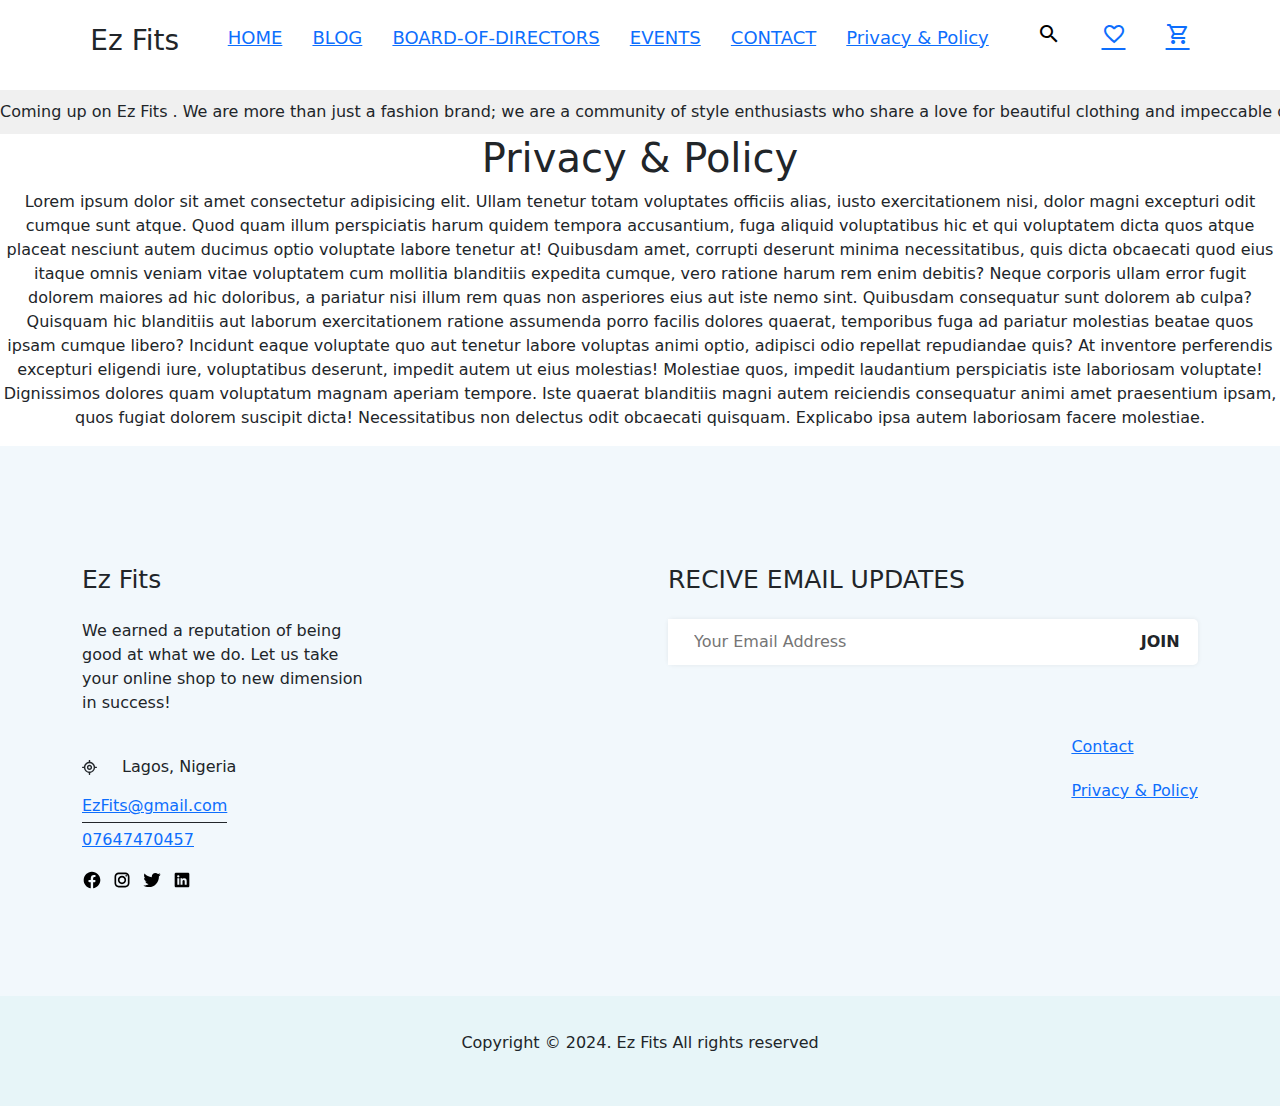
<file: privacy.html>
<!DOCTYPE html>
<html lang="en">
<head>
    <meta charset="UTF-8">
    <meta http-equiv="X-UA-Compatible" content="IE=edge">
    <meta name="viewport" content="width=device-width, initial-scale=1.0">
    <meta name="discription" content="Эта Website посвященный Design и моде!">
    <meta name="keywords" content="YOUR LOGO, COLLUSION, HOME, SHOP, LOOKBOOK, FEATURES, PAGES, BLOG"> 
    <title>Privacy & Policy</title>
    <!--Добавили из google fonts шрифты нужных размеров!-->
    <link rel="preconnect" href="https://fonts.googleapis.com">
    <link rel="preconnect" href="https://fonts.gstatic.com" crossorigin>
    <link href="https://fonts.googleapis.com/css2?family=Poppins:wght@300;400;500;600;700&display=swap" rel="stylesheet">
    <!--Добавляем иконки из google fonts, не забыть прописать в конце ссылки +Outline-->
    <link href="https://fonts.googleapis.com/icon?family=Material+Icons+Outlined"
      rel="stylesheet">
      <!--Подключаем css файл!-->
      <link rel="stylesheet" href="style.css">
        <!--Bootstrap-->
      <link href="https://cdn.jsdelivr.net/npm/bootstrap@5.3.3/dist/css/bootstrap.min.css" rel="stylesheet" integrity="sha384-QWTKZyjpPEjISv5WaRU9OFeRpok6YctnYmDr5pNlyT2bRjXh0JMhjY6hW+ALEwIH" crossorigin="anonymous">
</head>
<body>
 
  <header>
        <div class="container">
            <div class="header">
                <h1 class="header__title">Ez Fits</h1>
                <nav class="header-nav">
                    <ul>
                        <li class="header-nav__item">
                            <a href="index.html">HOME</a>
                        </li>
                      
                        <li class="header-nav__item">
                            <a href="blog.html">BLOG</a>
                        </li>
                        <li class="header-nav__item">
                            <a href="board_of_directors.html">BOARD-OF-DIRECTORS</a>
                        </li>
                        <li class="header-nav__item">
                            <a href="events.html">EVENTS</a>
                        </li>
                        <li class="header-nav__item">
                            <a href="contact.html">CONTACT</a>
                        </li>
                        <li class="header-nav__item">
                            <a href="privacy.html">Privacy & Policy</a>
                        </li>
                    </ul>
                </nav>

                <div class="header-user">
                    <ul>
                        <li class="header-user__item">
                            <button class="material-icons-outlined">search</button>
                        </li>
                        <li class="header-user__item">
                            <a href="#" class="material-icons-outlined">favorite_border</a>
                        </li>
                        <li class="header-user__item">
                            <a href="#" class="material-icons-outlined">shopping_cart</a>
                        </li>
                    </ul>
                </div>
            </div>
        </div>
    </header>
    
                <!--Marquese-->
                  <div class="marquee-container">
        <div class="marquee">
            Coming up on Ez Fits . We are more than just a fashion brand; we are a community of style enthusiasts who share a love for beautiful clothing and impeccable design.
        </div>
    </div>
    <!--End of Marquese-->
    <main>
        <h1 class="text-center">Privacy & Policy</h1>
   
<p class="text-center ">Lorem ipsum dolor sit amet consectetur adipisicing elit. Ullam tenetur totam voluptates officiis alias, iusto exercitationem nisi, dolor magni excepturi odit cumque sunt atque. Quod quam illum perspiciatis harum quidem tempora accusantium, fuga aliquid voluptatibus hic et qui voluptatem dicta quos atque placeat nesciunt autem ducimus optio voluptate labore tenetur at! Quibusdam amet, corrupti deserunt minima necessitatibus, quis dicta obcaecati quod eius itaque omnis veniam vitae voluptatem cum mollitia blanditiis expedita cumque, vero ratione harum rem enim debitis? Neque corporis ullam error fugit dolorem maiores ad hic doloribus, a pariatur nisi illum rem quas non asperiores eius aut iste nemo sint. Quibusdam consequatur sunt dolorem ab culpa? Quisquam hic blanditiis aut laborum exercitationem ratione assumenda porro facilis dolores quaerat, temporibus fuga ad pariatur molestias beatae quos ipsam cumque libero? Incidunt eaque voluptate quo aut tenetur labore voluptas animi optio, adipisci odio repellat repudiandae quis? At inventore perferendis excepturi eligendi iure, voluptatibus deserunt, impedit autem ut eius molestias! Molestiae quos, impedit laudantium perspiciatis iste laboriosam voluptate! Dignissimos dolores quam voluptatum magnam aperiam tempore. Iste quaerat blanditiis magni autem reiciendis consequatur animi amet praesentium ipsam, quos fugiat dolorem suscipit dicta! Necessitatibus non delectus odit obcaecati quisquam. Explicabo ipsa autem laboriosam facere molestiae.</p>


    

    </main>
       <footer>
        <div>
            <div class="footer-main">
                <div class="container">
                    <div class="footer">
                        <div class="footer-left">
                            <h3 class="footer__title">Ez Fits</h3>
                            <p class="footer__text">We earned a reputation of being good at what we do.
                                Let us take your online shop to new dimension in success!</p>
                                <span class="footer__location">Lagos, Nigeria </span>
                                <a href="mailto:kawsarahmed0210@gmail.com" class="footer__email">EzFits@gmail.com</a>
                                <a href="tel:01647470457" class="footer__tel">07647470457</a>
                                <div class="social">
                                    <a href="#" class="social__link"><svg fill="#000000" xmlns="http://www.w3.org/2000/svg"  viewBox="0 0 24 24" width="24px" height="24px">    <path d="M11.666,2.005C6.62,2.17,2.374,6.251,2.025,11.288c-0.369,5.329,3.442,9.832,8.481,10.589V14.65H8.892 c-0.726,0-1.314-0.588-1.314-1.314v0c0-0.726,0.588-1.314,1.314-1.314h1.613v-1.749c0-2.896,1.411-4.167,3.818-4.167 c0.357,0,0.662,0.008,0.921,0.021c0.636,0.031,1.129,0.561,1.129,1.198v0c0,0.663-0.537,1.2-1.2,1.2h-0.442 c-1.022,0-1.379,0.969-1.379,2.061v1.437h1.87c0.591,0,1.043,0.527,0.953,1.111l-0.108,0.701c-0.073,0.47-0.477,0.817-0.953,0.817 h-1.762v7.247C18.235,21.236,22,17.062,22,12C22,6.366,17.341,1.821,11.666,2.005z"/></svg></a>
                                    <a href="#" class="social__link"><svg fill="#000000" xmlns="http://www.w3.org/2000/svg"  viewBox="0 0 24 24" width="24px" height="24px">    <path d="M 8 3 C 5.243 3 3 5.243 3 8 L 3 16 C 3 18.757 5.243 21 8 21 L 16 21 C 18.757 21 21 18.757 21 16 L 21 8 C 21 5.243 18.757 3 16 3 L 8 3 z M 8 5 L 16 5 C 17.654 5 19 6.346 19 8 L 19 16 C 19 17.654 17.654 19 16 19 L 8 19 C 6.346 19 5 17.654 5 16 L 5 8 C 5 6.346 6.346 5 8 5 z M 17 6 A 1 1 0 0 0 16 7 A 1 1 0 0 0 17 8 A 1 1 0 0 0 18 7 A 1 1 0 0 0 17 6 z M 12 7 C 9.243 7 7 9.243 7 12 C 7 14.757 9.243 17 12 17 C 14.757 17 17 14.757 17 12 C 17 9.243 14.757 7 12 7 z M 12 9 C 13.654 9 15 10.346 15 12 C 15 13.654 13.654 15 12 15 C 10.346 15 9 13.654 9 12 C 9 10.346 10.346 9 12 9 z"/></svg></a>
                                    <a href="#" class="social__link"><svg fill="#000000" xmlns="http://www.w3.org/2000/svg"  viewBox="0 0 30 30" width="30px" height="30px">    <path d="M28,6.937c-0.957,0.425-1.985,0.711-3.064,0.84c1.102-0.66,1.947-1.705,2.345-2.951c-1.03,0.611-2.172,1.055-3.388,1.295 c-0.973-1.037-2.359-1.685-3.893-1.685c-2.946,0-5.334,2.389-5.334,5.334c0,0.418,0.048,0.826,0.138,1.215 c-4.433-0.222-8.363-2.346-10.995-5.574C3.351,6.199,3.088,7.115,3.088,8.094c0,1.85,0.941,3.483,2.372,4.439 c-0.874-0.028-1.697-0.268-2.416-0.667c0,0.023,0,0.044,0,0.067c0,2.585,1.838,4.741,4.279,5.23 c-0.447,0.122-0.919,0.187-1.406,0.187c-0.343,0-0.678-0.034-1.003-0.095c0.679,2.119,2.649,3.662,4.983,3.705 c-1.825,1.431-4.125,2.284-6.625,2.284c-0.43,0-0.855-0.025-1.273-0.075c2.361,1.513,5.164,2.396,8.177,2.396 c9.812,0,15.176-8.128,15.176-15.177c0-0.231-0.005-0.461-0.015-0.69C26.38,8.945,27.285,8.006,28,6.937z"/></svg></a>
                                    <a href="#" class="social__link"><svg fill="#000000" xmlns="http://www.w3.org/2000/svg"  viewBox="0 0 30 30" width="30px" height="30px">    <path d="M24,4H6C4.895,4,4,4.895,4,6v18c0,1.105,0.895,2,2,2h18c1.105,0,2-0.895,2-2V6C26,4.895,25.105,4,24,4z M10.954,22h-2.95 v-9.492h2.95V22z M9.449,11.151c-0.951,0-1.72-0.771-1.72-1.72c0-0.949,0.77-1.719,1.72-1.719c0.948,0,1.719,0.771,1.719,1.719 C11.168,10.38,10.397,11.151,9.449,11.151z M22.004,22h-2.948v-4.616c0-1.101-0.02-2.517-1.533-2.517 c-1.535,0-1.771,1.199-1.771,2.437V22h-2.948v-9.492h2.83v1.297h0.04c0.394-0.746,1.356-1.533,2.791-1.533 c2.987,0,3.539,1.966,3.539,4.522V22z"/></svg></a>
                                </div>
                        </div>
                        <div class="footer-right">
                            <h3 class="footer__title">RECIVE EMAIL UPDATES</h3>
                            <form class="footer-form">
                                <input type="email" class="footer-form__input" placeholder="Your Email Address">
                                <button class="footer-form__btn">JOIN</button>
                            </form>
                            <nav class="footer-nav-wrap">
                                <div class="footer-nav"> 
                                      
                                </div>
                                <div class="footer-nav"> 
                                    
                                    <ul>
                                            <li class="footer-nav__item">
                                            <a href="#">Contact</a>
                                        </li>
                                      
                                        <li class="footer-nav__item">
                                            <a href="#">Privacy & Policy</a>
                                        </li>
                                    
                                    </ul>
                                </div>
                            
                            </nav>
                        </div>
                    </div>
                </div>
            </div>
            <div class="footer-copyright">
                <div class="container">
                    <p class="footer-copyright__text">Copyright &#169; 2024. Ez Fits All rights reserved</p>
                </div>
            </div>
        </div>
    </footer>
</body>
</html>
</file>
<file: style.css>
*,
*::before,
*::after {
    margin: 0;
    padding: 0;
    box-sizing: border-box;
}

body {
    color: #22262A;
    font: 400 15px/22px 'Poppins', Arial, Helvetica, sans-serif;
}

a {
    color: inherit;
    text-decoration: none;
    transition: .3s;
}

img {
    max-width: 100%;
}

ul li {
    list-style-type: none;
}

button {
    display: block;
    border: none;
    font: inherit;
    background-color: transparent;
    cursor: pointer;
    transition: .3s;
}

.container {
    max-width: 1140px;
    margin: 0 auto;
    padding: 0 5px;
}

.btn-primary {
    color: #fff;
    font-size: 18px;
    font-weight: 500;
    background-color: #22262A;
}

.btn-primary:hover {
    background-color:  #fae779;
}

/*Header*/

.header {
    display: flex;
    justify-content: space-around;
    align-items: center;
    padding: 20px 0;
}

.header__title {
    font-size: 28px;
    line-height: 42px;
}

.header-nav__item {
   display: inline-block;
   font-size: 18px;
   margin-right: 25px;
}

.header-nav__item:last-child {
    margin-right: 0;
}

.header-user__item {
    display: inline-block;
    margin-right: 35px;
}

.header-user__item:last-child{
    margin-right: 0;
}

.header a:hover, 
.header button:hover {
    color:   #fae779;
}

/*Banner*/

.banner-wrap {
    padding: 350px 0 100px;
    background: url(images/main_image.jpg) no-repeat;
    background-size: cover;
}

.banner {
   width: 420px;
   margin-left: auto;
}

.banner__text {
    display: block;
    font-weight: 500;
    font-size: 18px;
    line-height: 27px;
}

.banner__trend {
    font-size: 70px;
    line-height: 120px;
}

.banner-link-wrap {
    margin-top: 25px;
}

.banner__link {
    width: 150px;
    padding: 10px 25px;
    margin-right: 35px;
}

.banner__link:last-child {
    margin-right: 0;
}

/*Category*/

.section {
    padding: 115px 0 0;
}

/*Делаем галерею используя grid очень легко*/
/*В grid-template-areas мы создаем сетку как наши изображения будут распологаться*/
.category {
    display: grid;
    grid-template-areas: 
    "img1 img1 img4 img4" 
    "img2 img3 img4 img4";
    gap: 25px;
}

.category__link {
    position: relative;
    min-height: 270px;
    cursor: pointer;
}

.category__link:hover::before {
    position: absolute;
    content: "";
    top: 0;
    left: 0;
    width: 100%;
    height: 100%;
    background-color: rgb(0 0 0 /50%);
}

.category__link:nth-child(1) {
    grid-area: img1;
    background: url(images/category-1.jpg) 50% 0%/cover no-repeat;
}

.category__link:nth-child(2) {
    grid-area: img2;
    background: url(images/category-2.jpg) 50% 0%/cover no-repeat;
}

.category__link:nth-child(3) {
    grid-area: img3;
    background: url(images/category-3.jpg) 50% 0%/cover no-repeat;
}

.category__link:nth-child(4) {
    grid-area: img4;
    background: url(images/category-4.jpg) 50% 0%/cover no-repeat;
}

.category__name {
    position: absolute;
    bottom: 25px;
    left: 25px;
    padding: 5px 20px;
    background-color: #fff;
    font-weight: 500;
    opacity: 0;
    font-size: 18px;
}

.category__link:hover .category__name {
    opacity: 1;
}

/*New product*/

.section__title {
    font-size: 20px;
    line-height: 30px;
    text-align: center;
    margin-bottom: 15px;
}

.section__subtitle {
    font-weight: 400;
    margin-bottom: 65px;
    font-size: 15px;
    line-height: 22px;
    text-align: center;
}

.new-product-wrap {
    display: flex;
    justify-content: space-between;
}

.new-product {
    width: 24%;
}

.new-product__img {
    margin: 0 0 35px 0;
}

.new-product__brand {
    display: block;
    font-weight: 300;
}

.new-product__link {
    display: block;
    margin: 5px 0;
    font-weight: 600;
    font-size: 15px;
    line-height: 22px;
}

.new-product__link:hover {
    color: #fae779;
}

.new-product__price_old {
    text-decoration: line-through;
    margin: 0 20px 0 0;
}

.new-product__price_new {
    color: #CF2929;
}

/*Style*/

.style {
    display: flex;
    justify-content: space-between;
    height: 700px;
}

.style-left {
    width: 49%;
    height: 100%;
    background: url(./images/gerl1.jpg) 50% 100%/550px no-repeat;
}

.style-right {
    position: relative;
    width: 49%;
    height: 100%;
    background: url(./images/Gerl_right.jpg) 0% 0%/515px no-repeat;
}

.style-right::after {
    position: absolute;
    content: "";
    bottom: 0;
    right: 0;
    height: 303px;
    width: 252px;
    background: #fff url(./images/gerl_right1.jpg) 100% 100%/227px 281px no-repeat;
}

.style__link{
    position: absolute;
    z-index: 2;
    bottom: 50px;
    right: 260px;
}

.style__link::after {
    position: absolute;
    content: "";
    bottom: -5px;
    right: 0;
    height: 1px;
    width: 100%;
    background-color: #22262A;
    transition: .3s;
}

.style__link:hover {
    color: #fae779;
}

.style__link:hover::after {
    background-color: #fae779;
}

/*Collection*/

.collection-wrap {
    margin-top: 115px;
    background: url(images/main_gerl_image.jpg) no-repeat;
    background-size: cover;
}

.collection {
    margin-left: 0;
    margin-right: auto;
}

.collection .banner__link {
    width: 51%;
    display: block;
}

/*Footer*/

.footer-main {
    padding: 115px 0 105px;
    background-color:  #F2F8FC;

}

.footer {
    display: flex;
    justify-content: space-between;
}

.footer__title {
    margin-bottom: 20px;
    font-size: 25px;
    line-height: 38px;
}

.footer__text {
    margin-bottom: 40px;
    width: 50%;
}

.footer__location {
    position: relative;
    display: block;
    margin-bottom: 15px;
    padding-left: 40px;
}

.footer__location::before {
    position: absolute;
    content: "";
    top: 50%;
    left: 0;
    height: 15px;
    width: 15px;
    background: url(./logo/location_logo.svg) 50% 50%/100% no-repeat;
    transform: translateY(-50%);
}

.footer__email {
    position: relative;
    display: inline-block;
    padding-bottom: 10px;
}

.footer__email:hover,
.footer__tel:hover  {
    color: #fae779;
}

.footer__email::after  {
    position: absolute;
    content: "";
    bottom: 5px;
    left: 0;
    height: 1px;
    width: 100%;
   background-color: #22262A;
}

.footer__email:hover::after  {
    background-color: #fae779;
    transition: .3s;
}

.footer__tel{
    display: block;
    margin-bottom: 15px;
}

.social {
    display: flex;
    align-items: center;
}

.social__link svg {
    width: 20px;
    height: 20px;
    margin-right: 10px;
    transition: .4s;
}

.social__link:hover svg {
    fill: #fae779;
}

.footer-form {
    display: flex;
    justify-content: space-between;
    width: 530px;
    background: #FFFFFF;
    box-shadow: 0px 0px 5px rgb(0 0 0 /7%);
    border-radius: 5px;
    margin-bottom: 70px;
}

.footer-form__input {
    width: 100%;
    padding: 10px 25px;
    border: 1px solid transparent;
    color: inherit;
    outline: none;
    font: inherit;
}

.footer-form__input:focus {
    border: 1px solid #22262A;
}

.footer-form__btn {
    width: 90px;
    color: inherit;
    font-weight: 600;
}

.footer-form__btn:hover {
    color: #fff;
    background-color: #22262A;
}

.footer-nav-wrap {
    display: flex;
    justify-content: space-between;
}

.footer-nav__title {
    font-size: 20px;
    font-weight: 600;
    line-height: 30px;
    margin-bottom: 25px;
}

.footer-nav__item {
    margin-bottom: 20px;
}

.footer-nav__item:hover {
    color: #fae779;
}

.footer-copyright {
    padding: 35px;
    text-align: center;
    background-color:  #E7F5F8;
}


/* for blog page */
.blogimg1{
    float: right;
     margin-right: auto;
    margin-left: auto;
    padding: 10px;
}
.blogimg2{
    float: left;
    margin-right: auto;
    margin-left: auto;
    padding: 10px;
}
/* end of css for blog page */

/* marquese */
.marquee-container {
    width: 100%;
    overflow: hidden;
    background-color: #f0f0f0;
    /* border: 1px solid #ccc; */
    padding: 10px 0;
    margin: auto;
}

.marquee {
    display: inline-block;
    white-space: nowrap;
    animation: marquee 30s linear infinite;
}

@keyframes marquee {
    0% {
        transform: translateX(100%);
    }
    100% {
        transform: translateX(-100%);
    }
}
/* 
end of marquese */

.contact-form {
    width: 50%;
    height: 100%;
    margin: auto;
}

/* Digital Clock Styles */
.clock {
    color: #0bb2e0;
    font-size: 5rem;
    font-weight: bold;
    text-shadow: 2px 2px 4px rgba(0, 0, 0, 0.5);
    text-align: center;
    margin-top: 20px; /* Adjust as needed */
    position: fixed;
    top: 0;
    left: 0;
    right: 0;
    z-index: 1;
}
</file>
